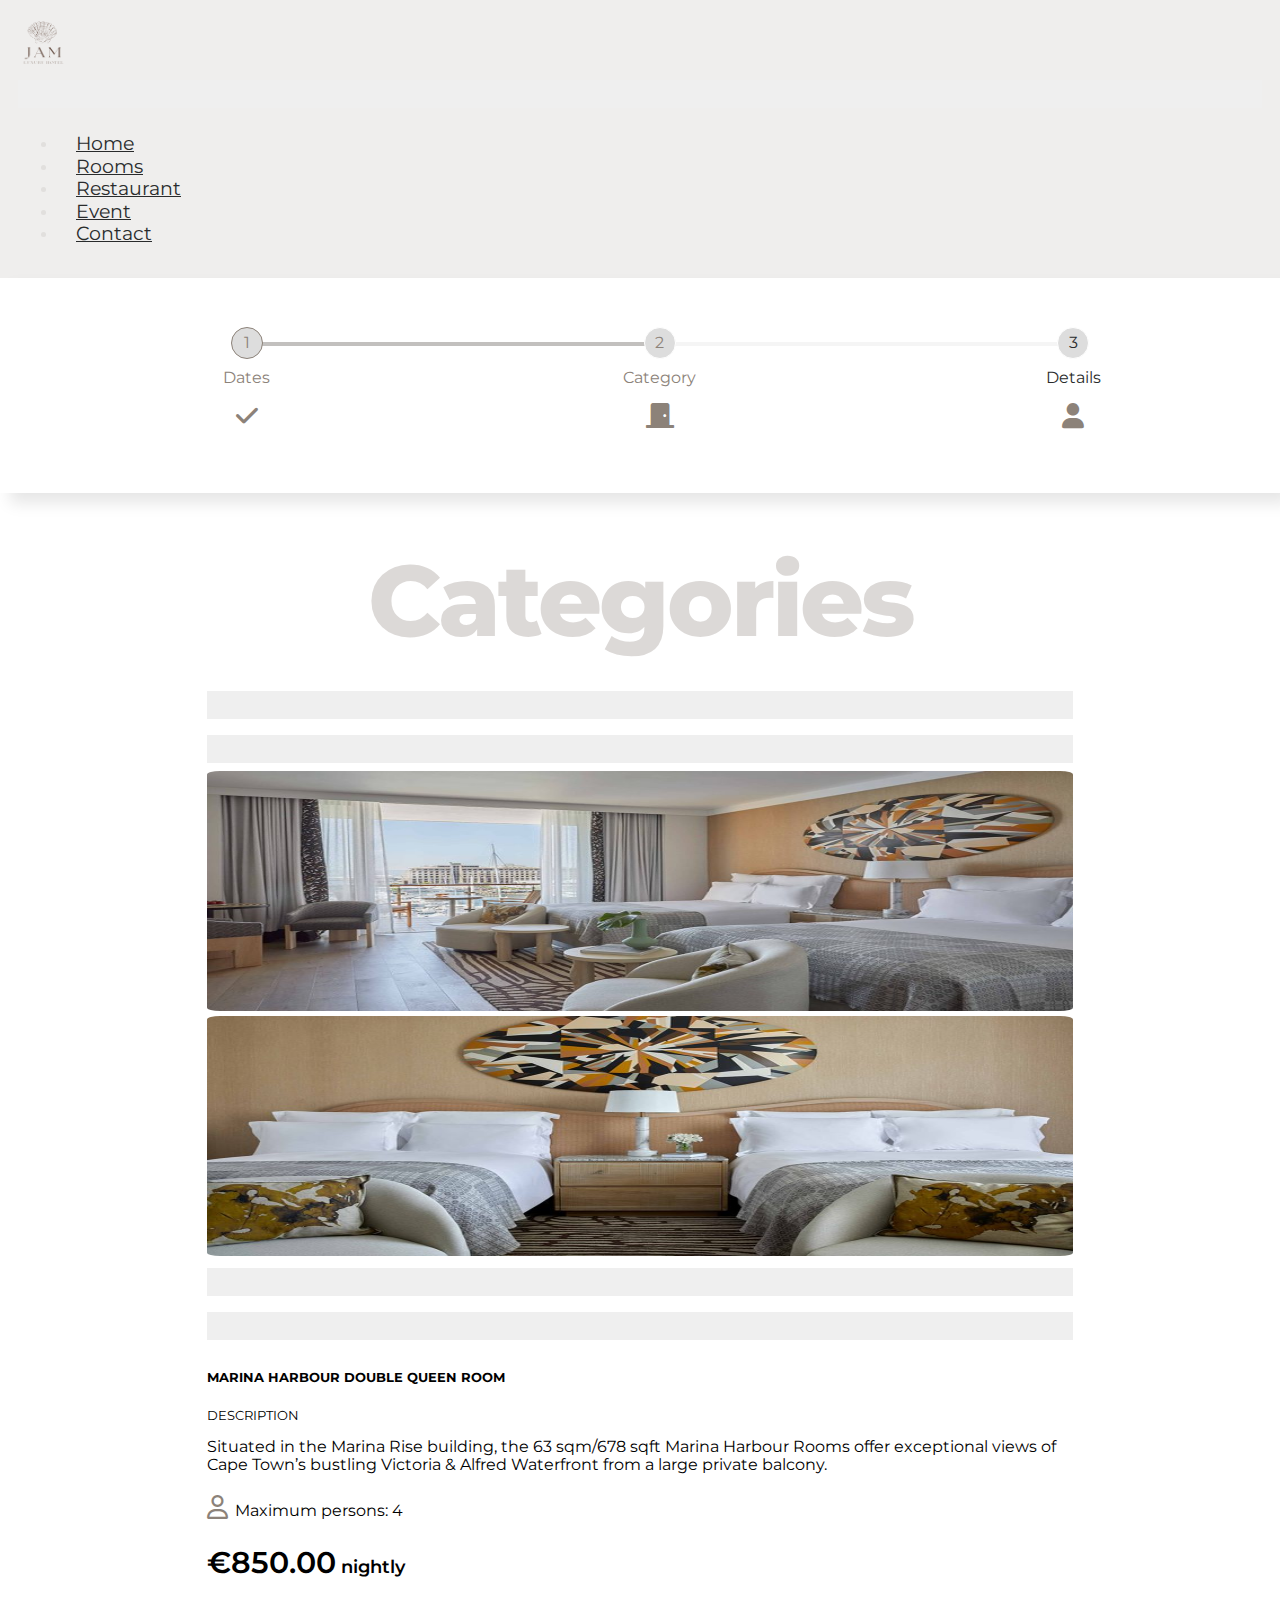
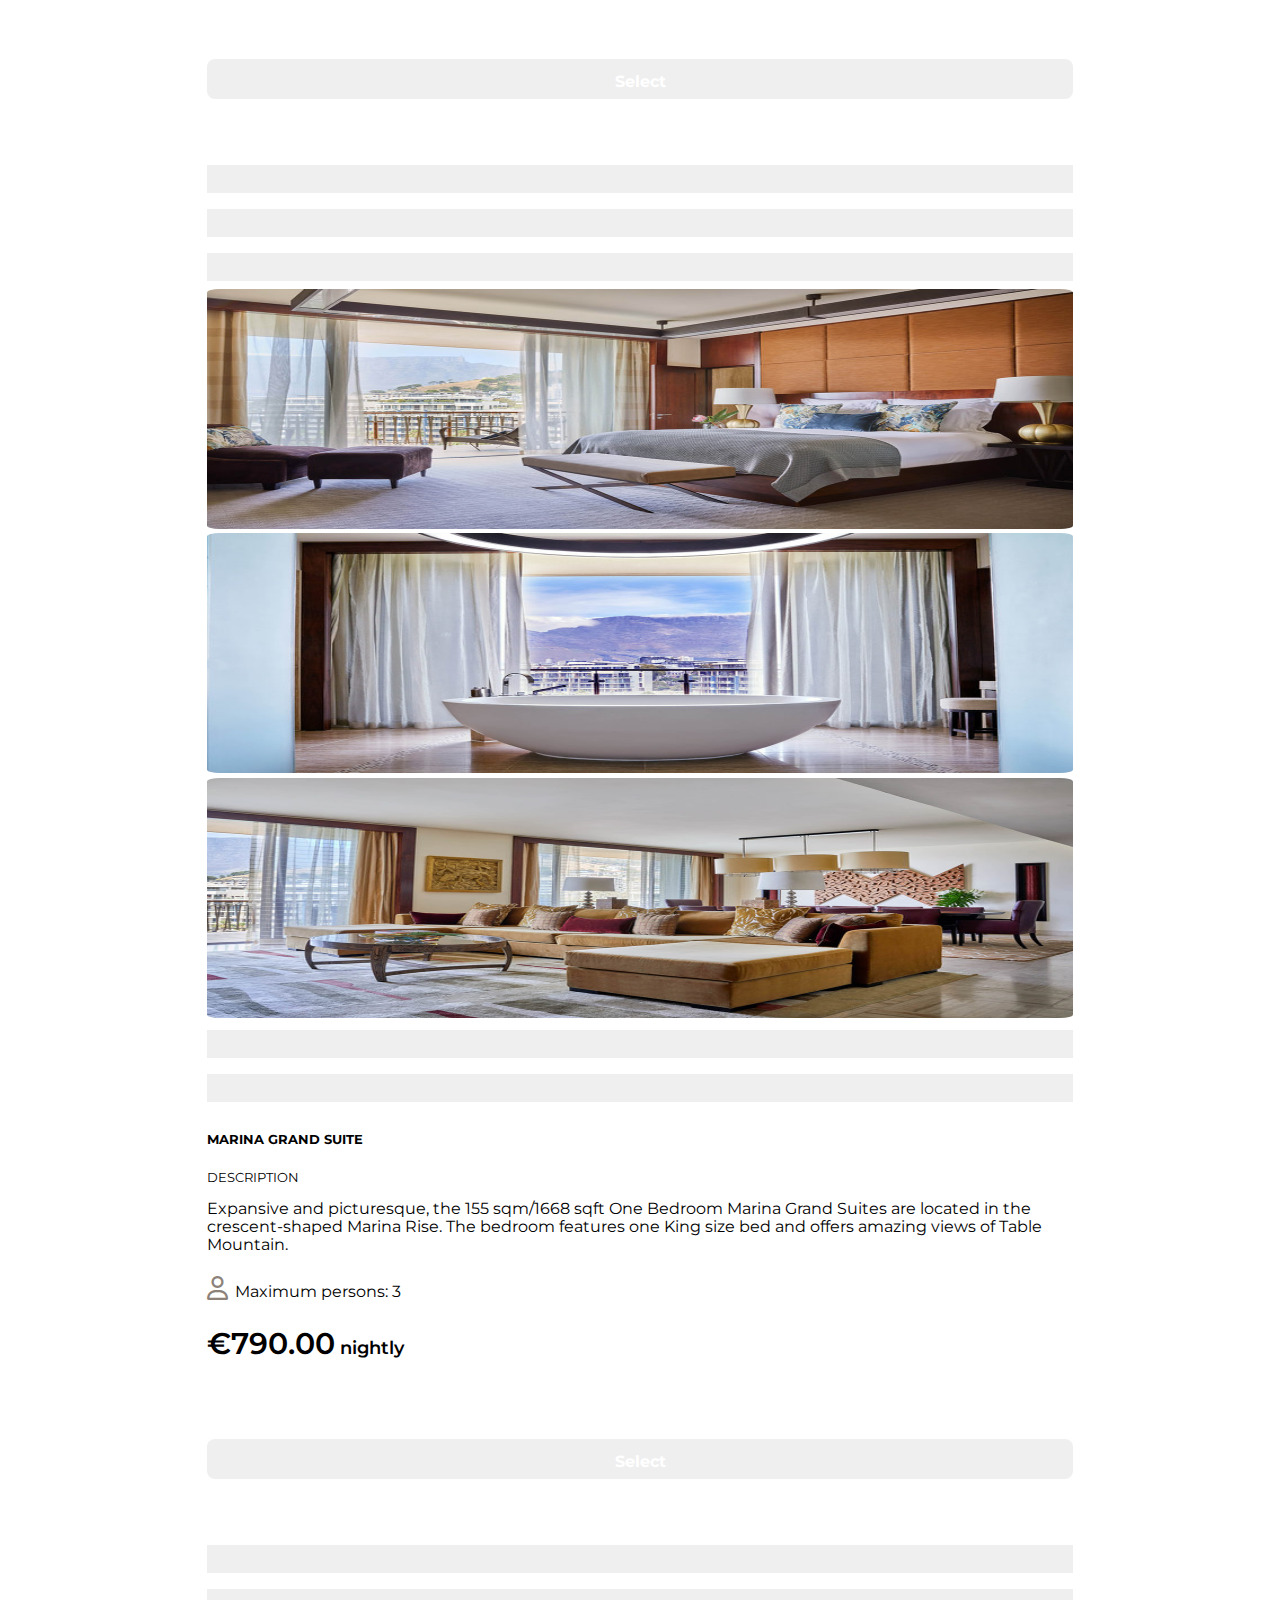
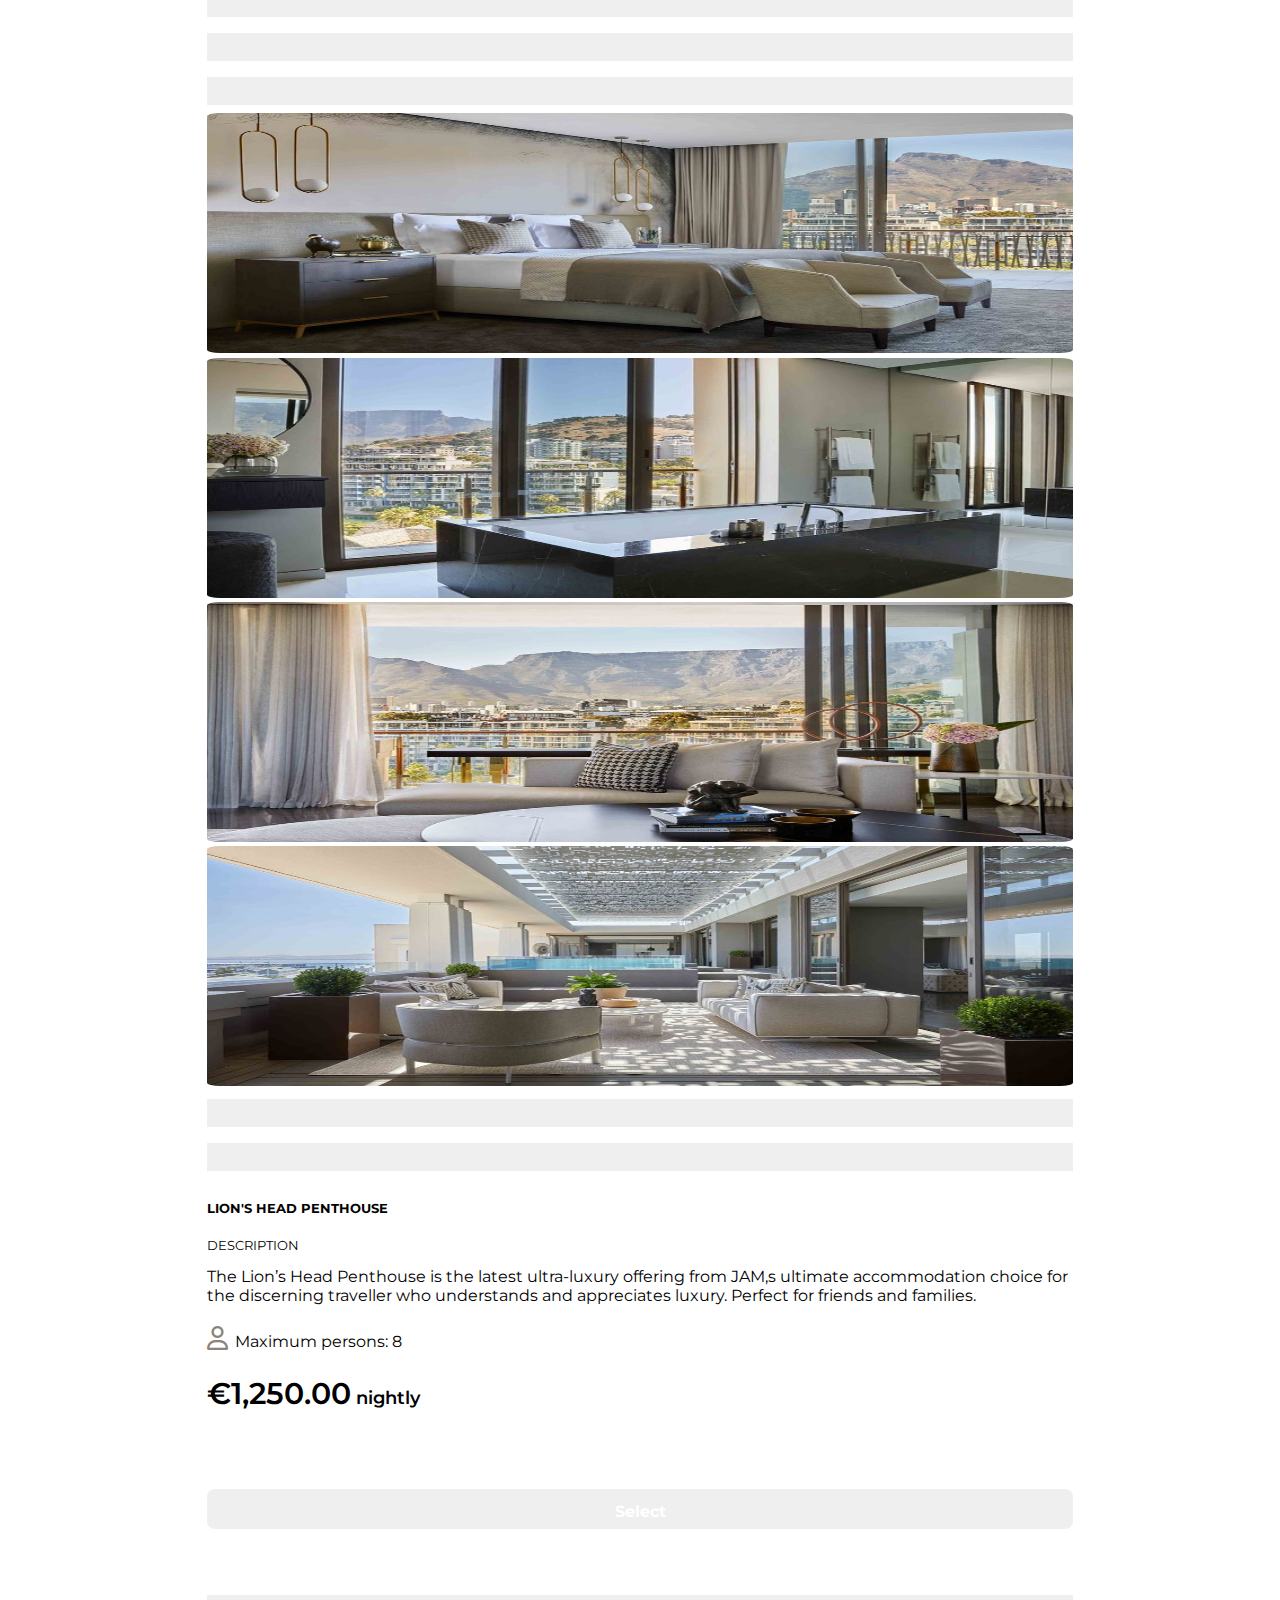
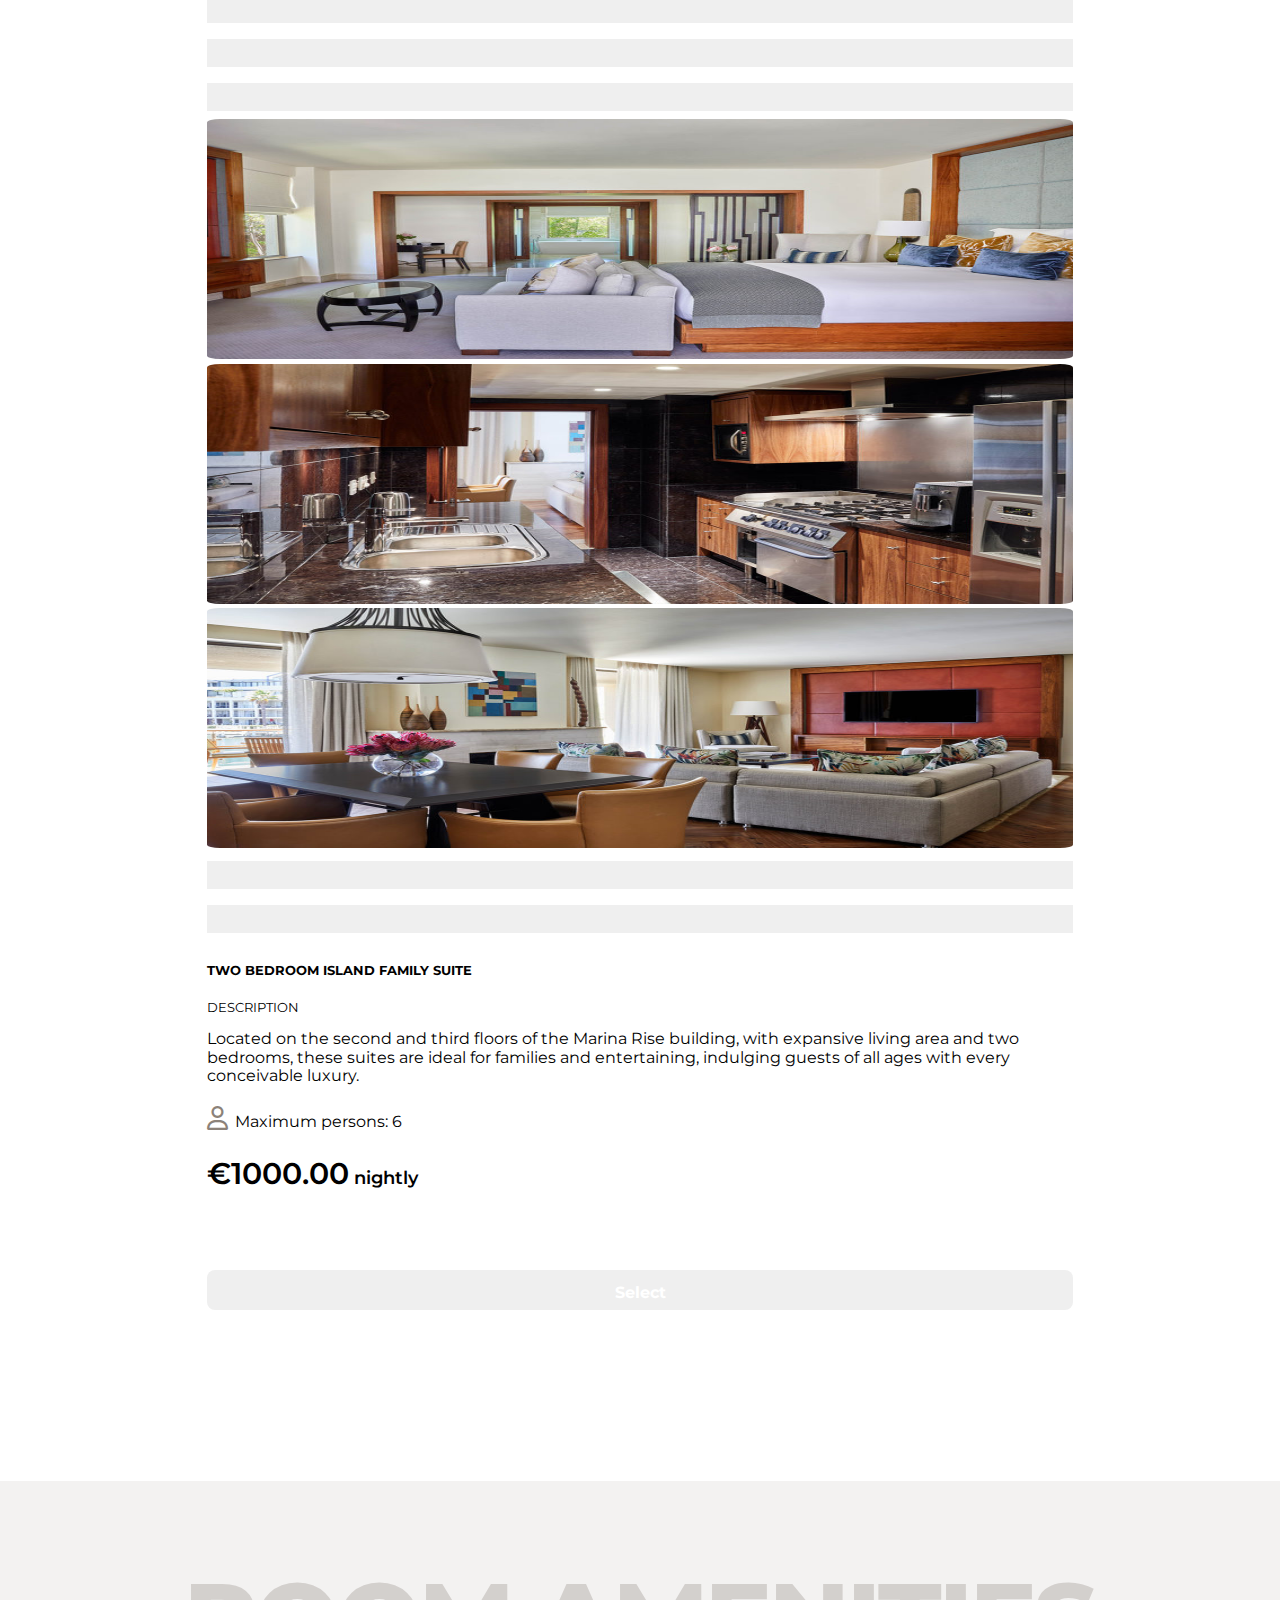
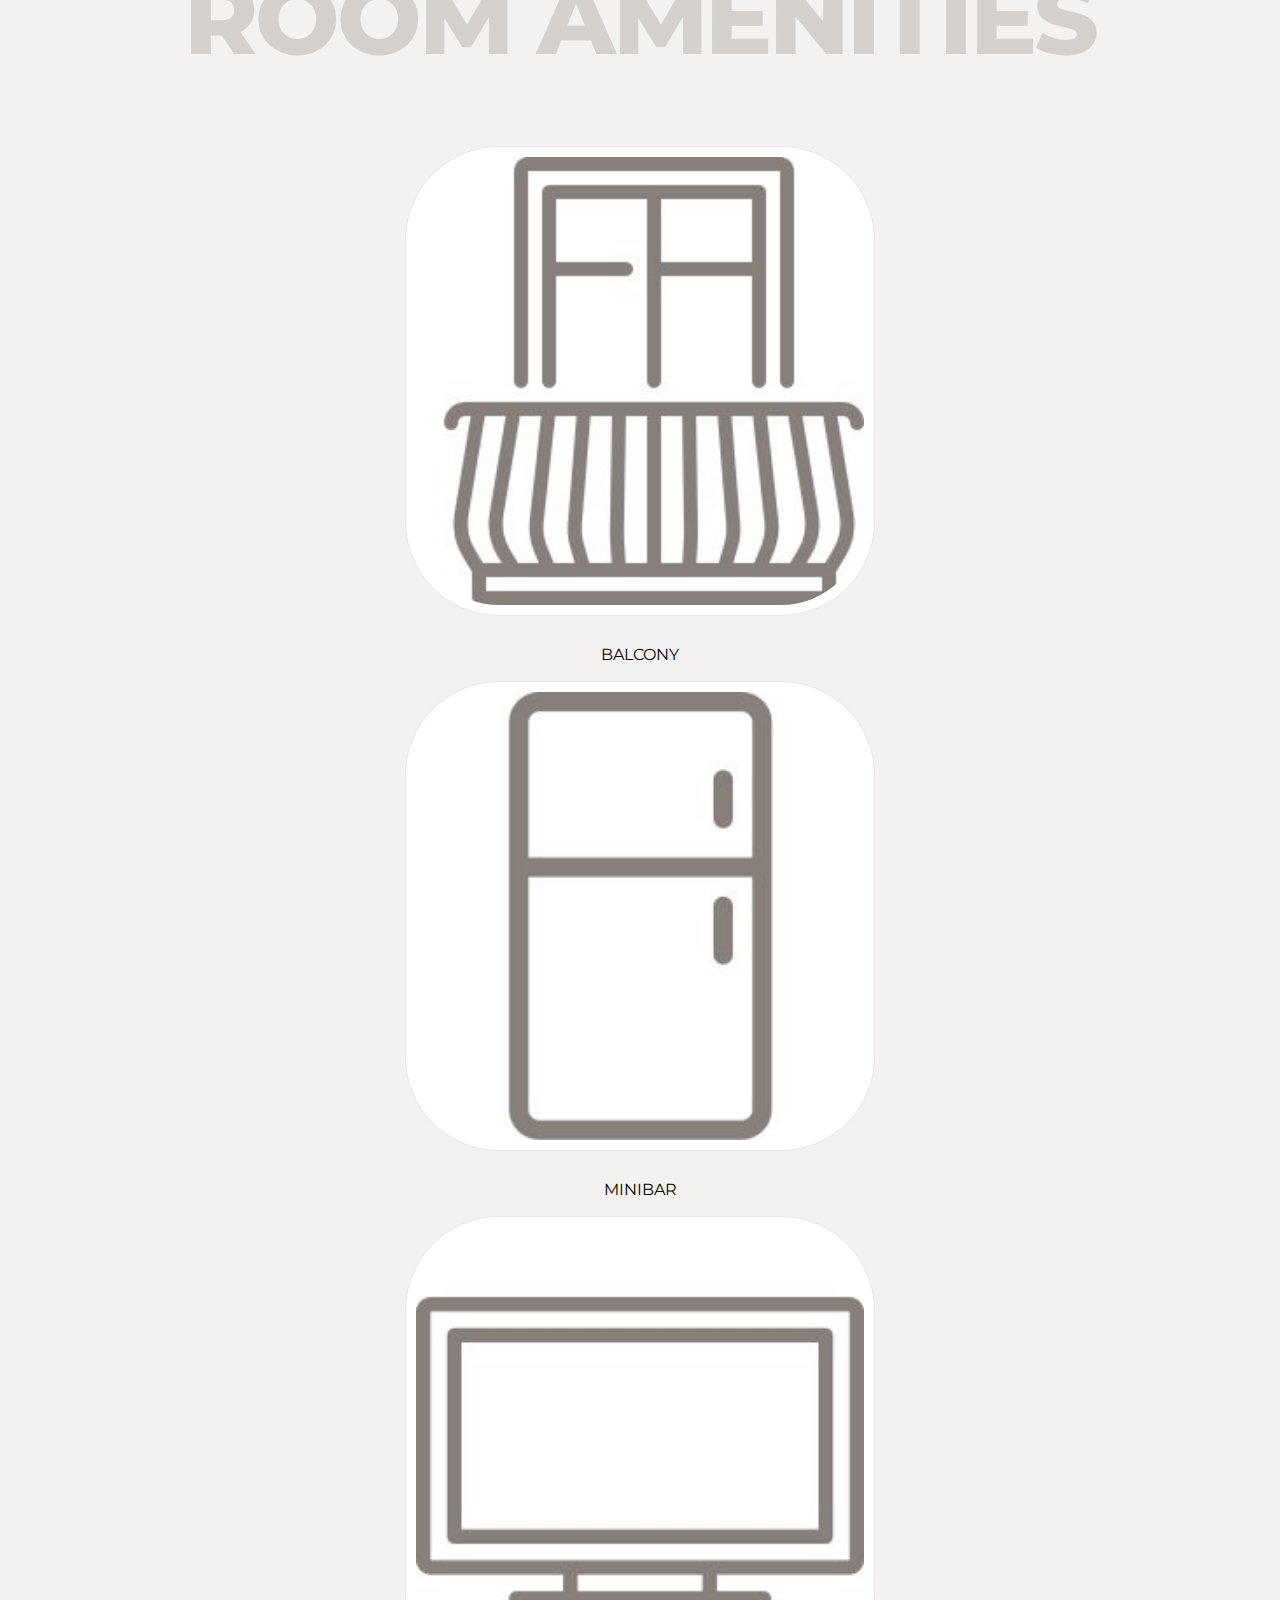
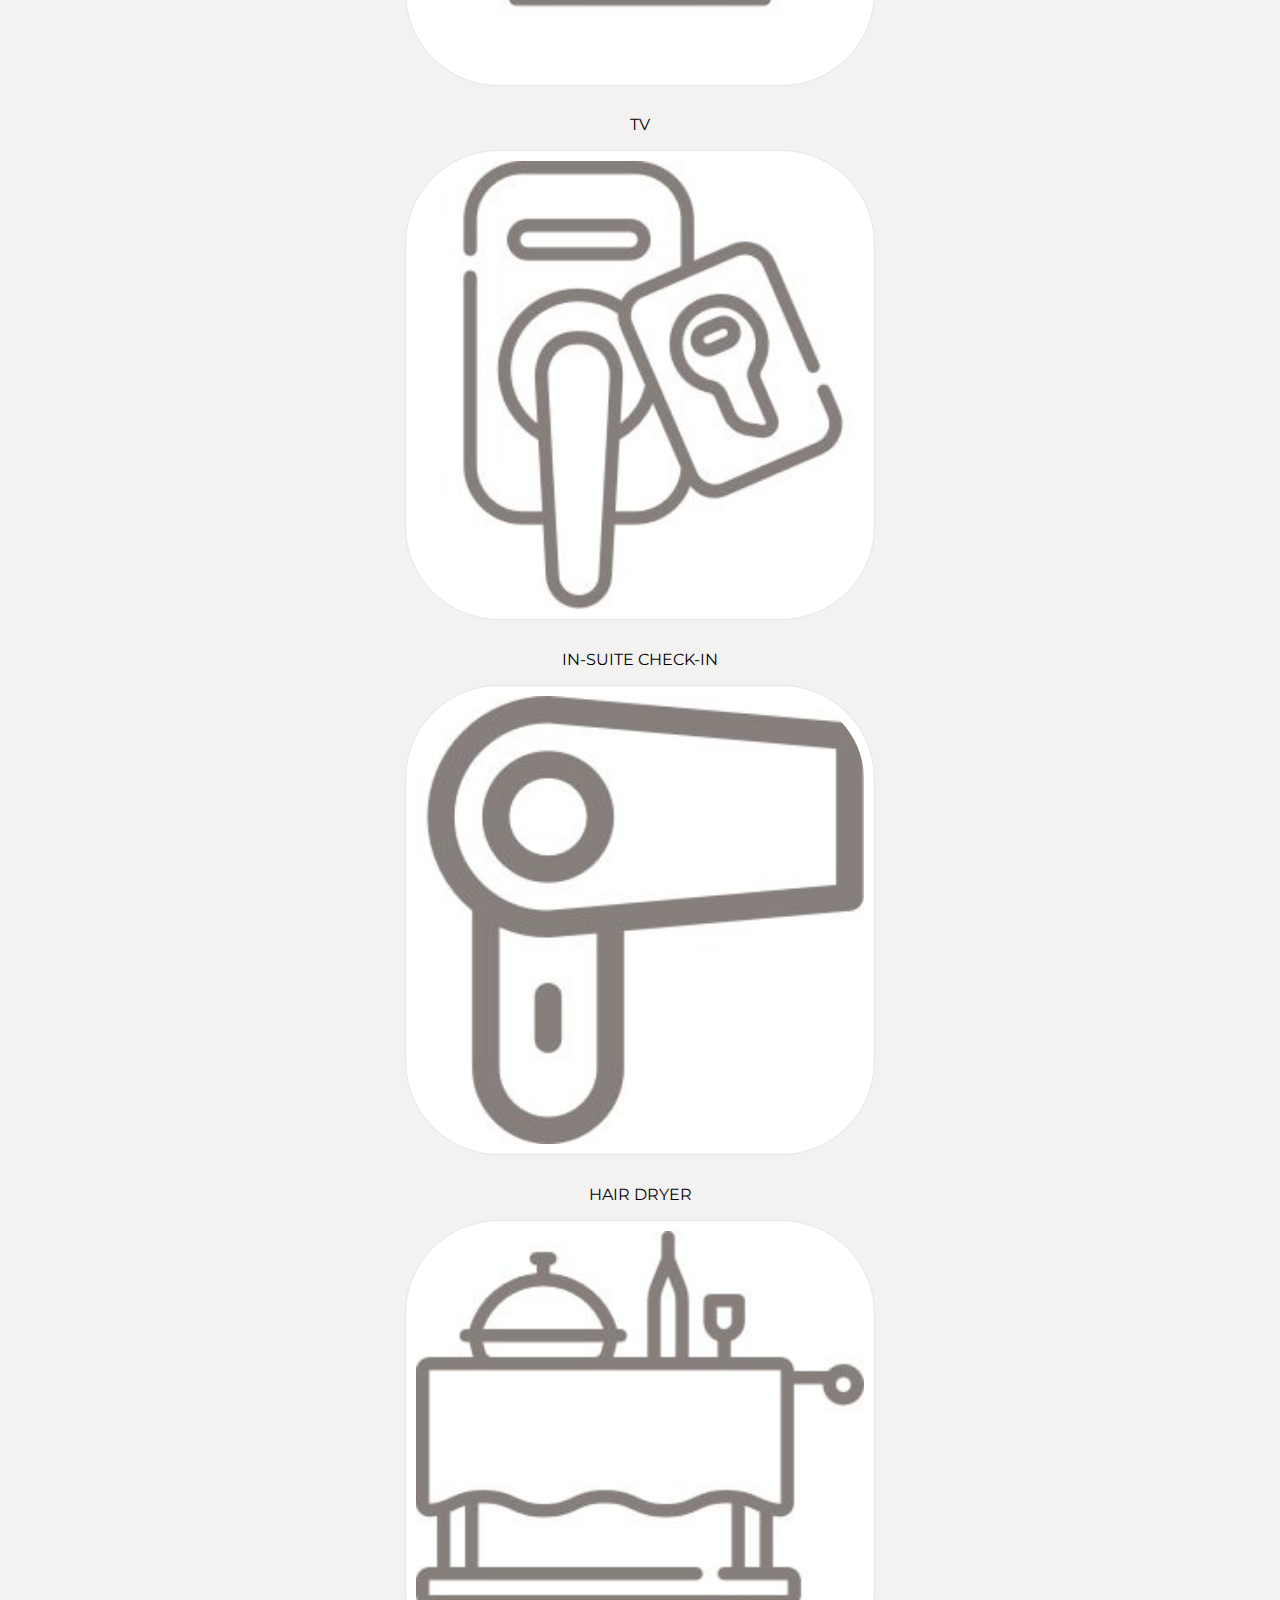
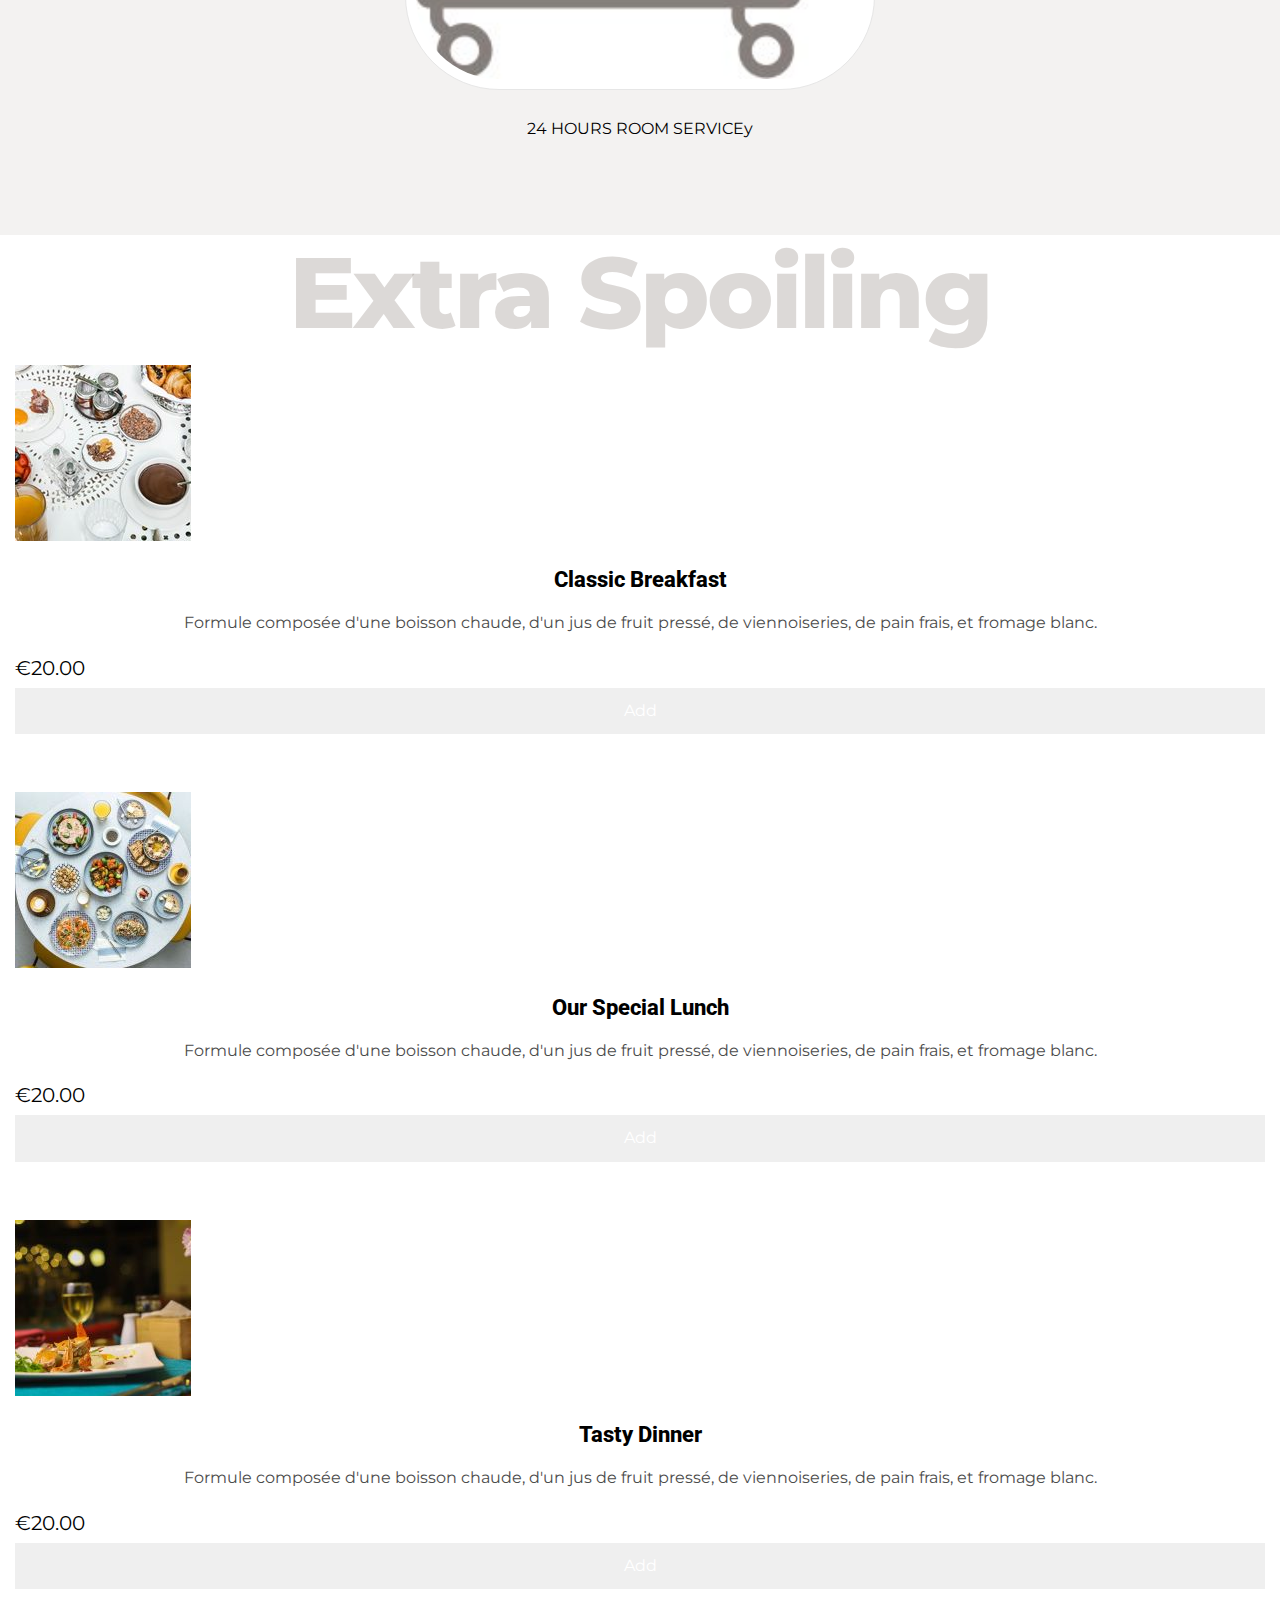
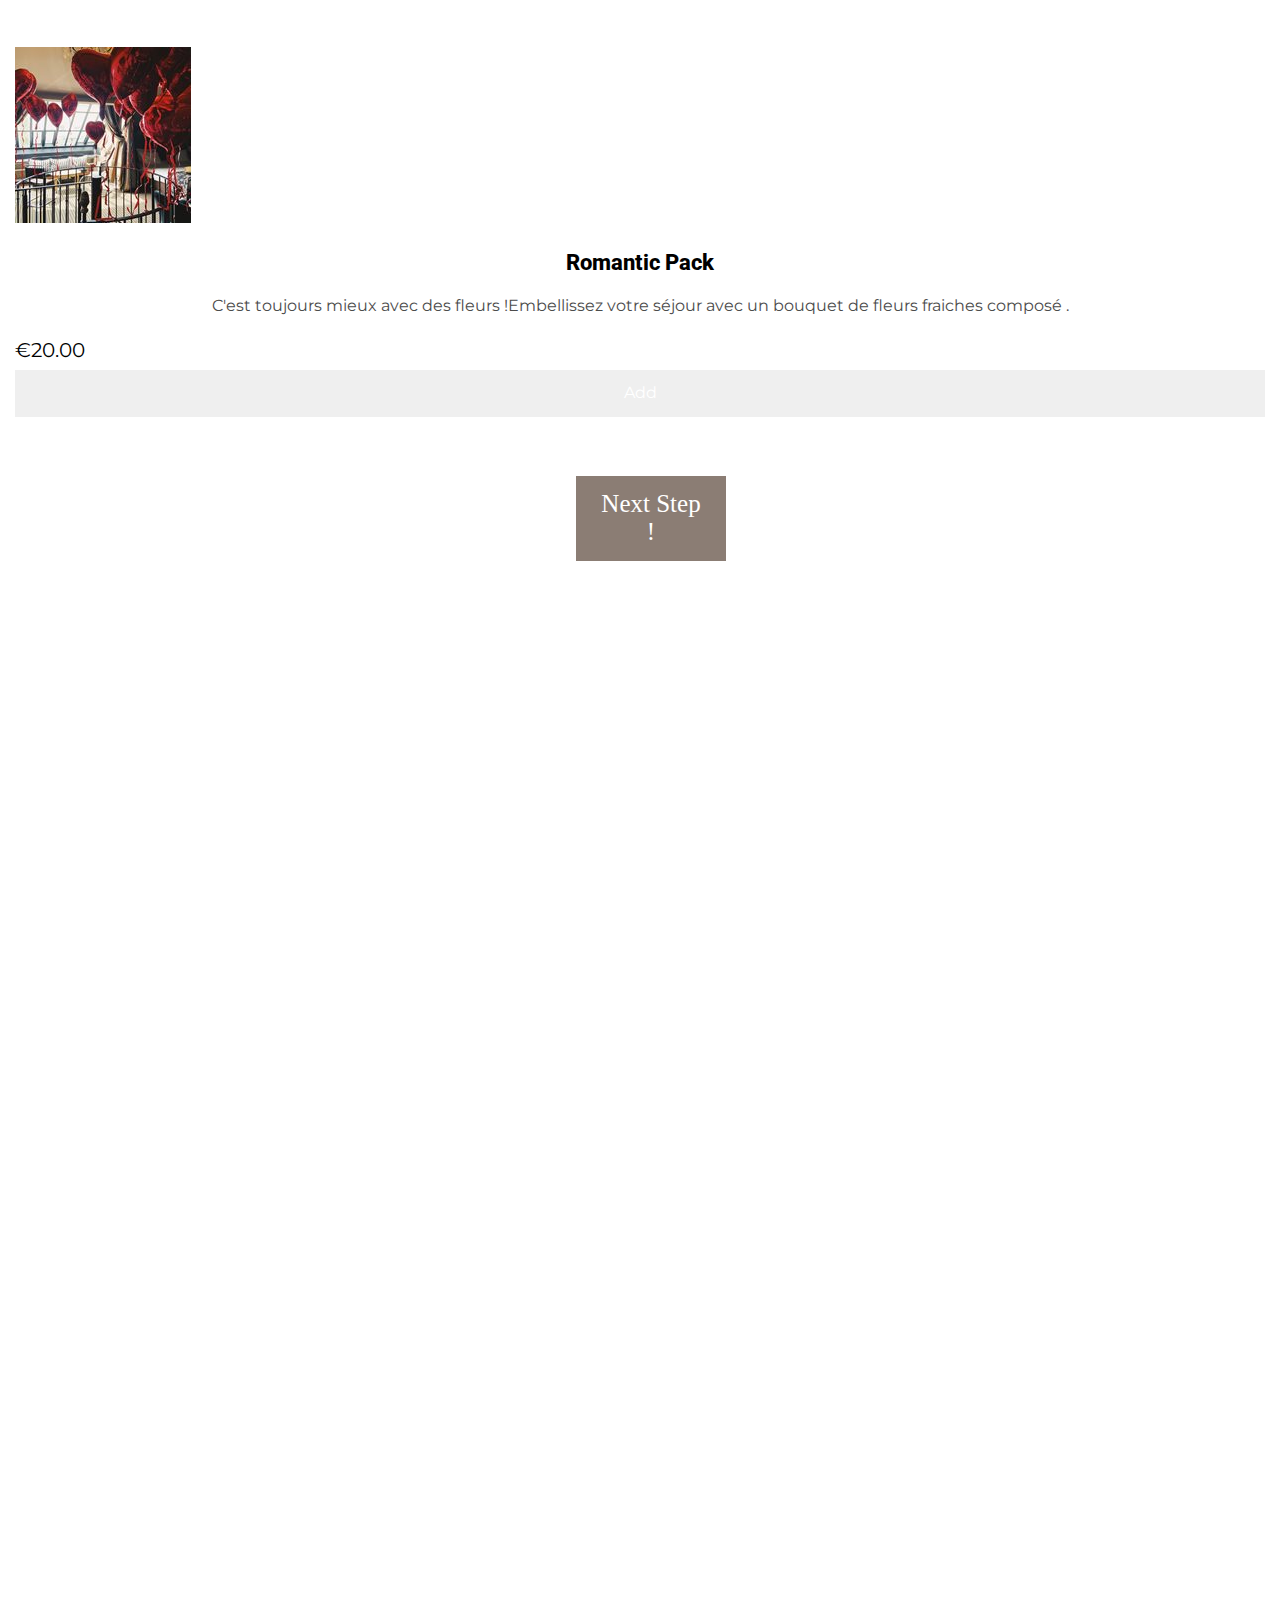
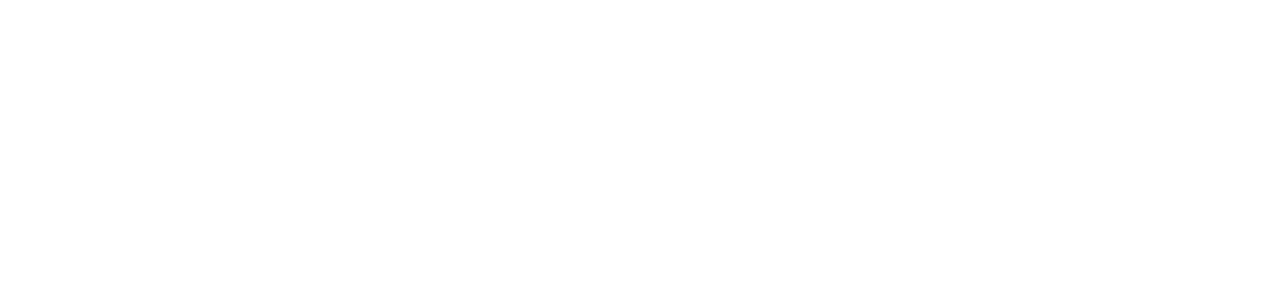
<file: category.html>
<!DOCTYPE html>
<html lang="en">
<head>
    <meta charset="UTF-8">
    <meta http-equiv="X-UA-Compatible" content="IE=edge">
    <meta name="viewport" content="width=device-width, initial-scale=1.0">
    <title>Category</title>
    <!-- NORMAILZE CSS FILE -->
    <link rel="stylesheet" href="CSS/normailze.css"/>
    <!-- FONT AWESOME LIBRARY -->
    <link rel="stylesheet" href="CSS/all.min.css"/>
    <!-- bootstrap library -->
    <link href="https://cdn.jsdelivr.net/npm/bootstrap@5.0.2/dist/css/bootstrap.min.css" rel="stylesheet" integrity="sha384-EVSTQN3/azprG1Anm3QDgpJLIm9Nao0Yz1ztcQTwFspd3yD65VohhpuuCOmLASjC" crossorigin="anonymous">
    <!-- css link -->
    <link rel="stylesheet" href="CSS/category.css">
    <link rel="stylesheet" href="CSS/anim.css"/>
    <!-- font links -->
    <link rel="preconnect" href="https://fonts.googleapis.com">
    <link rel="preconnect" href="https://fonts.gstatic.com" crossorigin>
    <link href="https://fonts.googleapis.com/css2?family=Italiana&family=Monsieur+La+Doulaise&family=Montserrat:wght@100;400;700&family=Roboto:wght@100;400;700&display=swap" rel="stylesheet">
    <script defer src="JS/animation.js"></script>
</head>
<body>
<!-- Nav Bar -->
<nav class="navbar navbar-expand-lg" style="background-color: #8c827923; color: #8c827923;">
    <a class="navbar-brand" href="#">
        <img src="imgs/NoBackgroundLogo.png" alt="" width="50" height="50"/>
    </a>
    <!-- <a class="navbar-brand" href="#"> JAM Luxury hotel </a> -->
    <button class="navbar-toggler navbar-light" type="button" data-bs-toggle="collapse" data-bs-target="#navbarTogglerDemo01" aria-controls="navbarTogglerDemo01" aria-expanded="false" aria-label="Toggle navigation">
        <span class="navbar-toggler-icon"></span>
    </button>
    <div class="collapse navbar-collapse" id="navbarTogglerDemo01">
        <ul class="navbar-nav ms-auto">
            <li class="navbar nav-item">
                <a  class="nav-link" href="index.html">Home</a>
            </li>
            <li class="navbar nav-item">
                <a  class="nav-link" href="Dates.html">Rooms</a>
            </li>
            <li class="navbar nav-item">
                <a  class="nav-link" href="Restaurant.html">Restaurant</a>
            </li>
            <li class="navbar nav-item">
                <a  class="nav-link" href="Events.html">Event</a>
            </li>
            <li class="navbar nav-item">
                <a  class="nav-link" href="Contactus.html">Contact</a>
            </li>
        </ul>
    </div>
</nav>

    <!-- Step progress Bar -->
    <div class="step">
        <ul class="progressbar">
            <li class="active">Dates</li>
            <li class="activex">Category</li>
            <li>Details</li>
        </ul>
        <ul>
            <li><i class="fa-sharp fa-solid fa-check"></i></li>
            <li><i class="fa-solid fa-door-closed"></i></li>
            <li><i class="fa-solid fa-user"></i></li>
        </ul>
    </div>
    <!--Select-->
    <div class="special-heading">
        Categories
    </div>

    <!-- cards -->
    <div class="holder">
        <div class="container mt-2">
            <div class="row">
                <div class="col-md-6 col-sm-12">
                    <div class="card card-block">
        
                            <div id="carouselIndicator1" class="carousel slide"  data-bs-interval="false">
                                <div class="carousel-indicators">
                                <button type="button" data-bs-target="#carouselIndicator1" data-bs-slide-to="0" class="active" aria-current="true" ></button>
                                <button type="button" data-bs-target="#carouselIndicator1" data-bs-slide-to="1" ></button>
                                </div>
                                <div class="carousel-inner">
                                <div class="carousel-item active">
                                    <img src="imgs/room2.jpg" class="d-block w-100" alt="...">
                                </div>
                                <div class="carousel-item">
                                    <img src="imgs/room3.jpg" class="d-block w-100" alt="...">
                                </div>
                                </div>
                                <button class="carousel-control-prev" type="button" data-bs-target="#carouselIndicator1" data-bs-slide="prev">
                                <span class="carousel-control-prev-icon" aria-hidden="true"></span> <!--the arrow -->
                                </button>
                                <button class="carousel-control-next" type="button" data-bs-target="#carouselIndicator1" data-bs-slide="next">
                                <span class="carousel-control-next-icon" aria-hidden="true"></span> <!--the arrow -->
                                </button>
                            </div>
        
        
                        <h5 class="card-title mt-3 mb-3">MARINA HARBOUR DOUBLE QUEEN ROOM</h5>
                        <p class="description">DESCRIPTION </p>
                        <p>Situated in the Marina Rise building, the 63 sqm/678 sqft Marina Harbour Rooms offer exceptional views of Cape Town’s bustling Victoria & Alfred Waterfront from a large private balcony.</p>
                        <div class="persons">
                            <i class="fa-regular fa-user"></i><p>Maximum persons: 4</p>
                        </div>
                        <h6>€850.00<span class="nightly"> nightly</spanp></h6>
                        <button id="select1" type="button" class="btn btn-outline-dark mt-4" onclick="select(this)">Select</button>
                        
                        
                    </div>
                </div>
        
        
                <div class="col-md-6 col-sm-12">
                    <div class="card card-block">
                        <div id="carouselIndicator2" class="carousel slide"  data-bs-interval="false">
                            <div class="carousel-indicators">
                            <button type="button" data-bs-target="#carouselIndicator2" data-bs-slide-to="0" class="active" aria-current="true" ></button>
                            <button type="button" data-bs-target="#carouselIndicator2" data-bs-slide-to="1" ></button>
                            <button type="button" data-bs-target="#carouselIndicator2" data-bs-slide-to="2" ></button>
                            </div>
                            <div class="carousel-inner">
                            <div class="carousel-item active">
                                <img src="imgs/suite1.jpg" class="d-block w-100" alt="...">
                            </div>
                            <div class="carousel-item">
                                <img src="imgs/suite2.jpg" class="d-block w-100" alt="...">
                            </div>
                            <div class="carousel-item">
                                <img src="imgs/suite3.jpg" class="d-block w-100" alt="...">
                            </div>
                            </div>
                            <button class="carousel-control-prev" type="button" data-bs-target="#carouselIndicator2" data-bs-slide="prev">
                            <span class="carousel-control-prev-icon" aria-hidden="true"></span> <!--the arrow -->
                            </button>
                            <button class="carousel-control-next" type="button" data-bs-target="#carouselIndicator2" data-bs-slide="next">
                            <span class="carousel-control-next-icon" aria-hidden="true"></span> <!--the arrow -->
                            </button>
                        </div>
        
        
                    <h5 class="card-title mt-3 mb-3">MARINA GRAND SUITE</h5>
                    <p class="description">DESCRIPTION </p>
                    <p>Expansive and picturesque, the 155 sqm/1668 sqft One Bedroom Marina Grand Suites are located in the crescent-shaped Marina Rise. The bedroom features one King size bed and offers amazing views of Table Mountain.</p>
                    <div class="persons">
                        <i class="fa-regular fa-user"></i><p>Maximum persons: 3</p>
                    </div>
                    <h6>€790.00<span class="nightly"> nightly</spanp></h6>
                    <button id="select2" type="button" class="btn btn-outline-dark mt-4" onclick="select(this)">Select</button>
                    </div>
                </div>
            </div>

            <div class="row"> <!-- second row of cards -->
                <div class="col-md-6 col-sm-12">
                    <div class="card card-block">
        
                            <div id="carouselIndicator3" class="carousel slide"  data-bs-interval="false">
                                <div class="carousel-indicators">
                                <button type="button" data-bs-target="#carouselIndicator3" data-bs-slide-to="0" class="active" aria-current="true" ></button>
                                <button type="button" data-bs-target="#carouselIndicator3" data-bs-slide-to="1" ></button>
                                <button type="button" data-bs-target="#carouselIndicator3" data-bs-slide-to="2" ></button>
                                <button type="button" data-bs-target="#carouselIndicator3" data-bs-slide-to="3" ></button>
                                </div>
                                <div class="carousel-inner">
                                <div class="carousel-item active">
                                    <img src="imgs/penthouse1.jpg" class="d-block w-100" alt="...">
                                </div>
                                <div class="carousel-item">
                                    <img src="imgs/penthouse2.jpg" class="d-block w-100" alt="...">
                                </div>
                                <div class="carousel-item">
                                    <img src="imgs/penthouse3.jpg" class="d-block w-100" alt="...">
                                </div>
                                <div class="carousel-item">
                                    <img src="imgs/penthouse4.jpg" class="d-block w-100" alt="...">
                                </div>
                                </div>
                                <button class="carousel-control-prev" type="button" data-bs-target="#carouselIndicator3" data-bs-slide="prev">
                                <span class="carousel-control-prev-icon" aria-hidden="true"></span> <!--the arrow -->
                                </button>
                                <button class="carousel-control-next" type="button" data-bs-target="#carouselIndicator3" data-bs-slide="next">
                                <span class="carousel-control-next-icon" aria-hidden="true"></span> <!--the arrow -->
                                </button>
                            </div>
        
        
                        <h5 class="card-title mt-3 mb-3">LION'S HEAD PENTHOUSE</h5>
                        <p class="description">DESCRIPTION </p>
                        <p>The Lion’s Head Penthouse is the latest ultra-luxury offering from JAM,s ultimate accommodation choice for the discerning traveller who understands and appreciates luxury. Perfect for friends and families. </p>
                        <div class="persons">
                            <i class="fa-regular fa-user"></i><p>Maximum persons: 8</p>
                        </div>
                        <h6>€1,250.00<span class="nightly"> nightly</spanp></h6>
                        <button id="select3" type="button" class="btn btn-outline-dark mt-4" onclick="select(this)">Select</button>
                        
                        
                    </div>
                </div>
        
        
                <div class="col-md-6 col-sm-12">
                    <div class="card card-block">
                        <div id="carouselIndicator4" class="carousel slide"  data-bs-interval="false">
                            <div class="carousel-indicators">
                            <button type="button" data-bs-target="#carouselIndicator4" data-bs-slide-to="0" class="active" aria-current="true" ></button>
                            <button type="button" data-bs-target="#carouselIndicator4" data-bs-slide-to="1" ></button>
                            <button type="button" data-bs-target="#carouselIndicator4" data-bs-slide-to="2" ></button>
                            </div>
                            <div class="carousel-inner">
                            <div class="carousel-item active">
                                <img src="imgs/grandsuite1.jpg" class="d-block w-100" alt="...">
                            </div>
                            <div class="carousel-item">
                                <img src="imgs/grandsuite2.jpg" class="d-block w-100" alt="...">
                            </div>
                            <div class="carousel-item">
                                <img src="imgs/grandsuite3.jpg" class="d-block w-100" alt="...">
                            </div>
                            </div>
                            <button class="carousel-control-prev" type="button" data-bs-target="#carouselIndicator4" data-bs-slide="prev">
                            <span class="carousel-control-prev-icon" aria-hidden="true"></span> <!--the arrow -->
                            </button>
                            <button class="carousel-control-next" type="button" data-bs-target="#carouselIndicator4" data-bs-slide="next">
                            <span class="carousel-control-next-icon" aria-hidden="true"></span> <!--the arrow -->
                            </button>
                        </div>
        
        
                    <h5 class="card-title mt-3 mb-3">TWO BEDROOM ISLAND FAMILY SUITE</h5>
                    <p class="description">DESCRIPTION </p>
                    <p>Located on the second and third floors of the Marina Rise building, with expansive living area and two bedrooms, these suites are ideal for families and entertaining, indulging guests of all ages with every conceivable luxury.</p>
                    <div class="persons">
                        <i class="fa-regular fa-user"></i><p>Maximum persons: 6</p>
                    </div>
                    <h6>€1000.00<span class="nightly"> nightly</spanp></h6>
                    <button id="select4" type="button" class="btn btn-outline-dark mt-4" onclick="select(this)">Select</button>
                    </div>
                </div>
            </div>
            <br>
        </div>  
        </div>
        
<!-- amenities -->
<div class="amenities">
    <div class="special-heading"> ROOM AMENITIES </div>
    <div class="row">
        <div class="col-md-2">
            <div>
                <div class="frame">
                    <img src="imgs/balcony.jfif" alt="balacony">
                </div>
                <p>BALCONY</p>
            </div>
        </div>
        <div class="col-md-2">
            <div>
                <img src="imgs/minibar.jfif" alt="minibar">
                <p>MINIBAR</p>
            </div>
        </div>
        <div class="col-md-2">
            <div>
                <img src="imgs/tv.jfif" alt="tv">
                <p>TV</p>
            </div>
        </div>
        <div class="col-md-2">
            <div>
                <img src="imgs/en-suite-checkin-in.jfif" alt="IN-SUITE CHECK-IN">
                <p>IN-SUITE CHECK-IN</p>
            </div>
        </div>
        <div class="col-md-2">
            <div>
                <img src="imgs/hair-dryer.jfif" alt="hair-dryer">
                <p>HAIR DRYER</p>
            </div>
        </div>
        <div class="col-md-2">
            <div>
                <img src="imgs/room-service.jfif" alt="room-service">
                <p>24 HOURS ROOM SERVICEy</p>
            </div>
        </div>
        </div>
    </div>
    <div>

    </div>
</div>

<!-- extra packages -->
<div class="extras container">
    <div class="special-heading"> Extra Spoiling </div>
    <div class="row">
        <div class="col-lg-3 col-md-6 col-sm-12 ">
            <div class="card" >
                <img class="card-img-top" src="imgs/breakfast.jfif" alt="Card image cap">
                <div class="card-body">
                    <p class="card-text">Classic Breakfast</p>
                    <p class="description">Formule composée d'une boisson chaude, d'un jus de fruit pressé, de viennoiseries, de pain frais, et fromage blanc.</p>
                    <div class="hold row">
                        <div class="price col-xs-12 col-md-6">€20.00</div>
                        <button id="add1" type="button" class="btn btn-outline-dark mt-4 col-xs-12 col-md-6" onclick="add(this)">Add</button>
                    </div>
                </div>
            </div>
        </div>
        <div class="col-lg-3 col-md-6 col-sm-12 ">
            <div class="card" >
                <img class="card-img-top" src="imgs/lunch.jpg" alt="Card image cap">
                <div class="card-body">
                    <p class="card-text">Our Special Lunch</p>
                    <p class="description">Formule composée d'une boisson chaude, d'un jus de fruit pressé, de viennoiseries, de pain frais, et fromage blanc.</p>
                    <div class="hold row">
                        <div class="price col-xs-12 col-md-6">€20.00</div>
                        <button id="add2" type="button" class="btn btn-outline-dark mt-4 col-xs-12 col-md-6" onclick="add(this)">Add</button>
                    </div>
                </div>
            </div>
        </div>
        <div class="col-lg-3 col-md-6 col-sm-12 ">
            <div class="card" >
                <img class="card-img-top" src="imgs/dinner.jpg" alt="Card image cap">
                <div class="card-body">
                    <p class="card-text"> Tasty Dinner</p>
                    <p class="description">Formule composée d'une boisson chaude, d'un jus de fruit pressé, de viennoiseries, de pain frais, et fromage blanc.</p>
                    <div class="hold row">
                        <div class="price col-xs-12 col-md-6">€20.00</div>
                        <button id="add3" type="button" class="btn btn-outline-dark mt-4 col-xs-12 col-md-6" onclick="add(this)">Add</button>
                    </div>
                </div>
            </div>
        </div>
        <div class="col-lg-3 col-md-6 col-sm-12 ">
            <div class="card" >
                <img class="card-img-top" src="imgs/RomanticPack.jfif" alt="Card image cap">
                <div class="card-body">
                    <p class="card-text">Romantic Pack</p>
                    <p class="description">C'est toujours mieux avec des fleurs !Embellissez votre séjour avec un bouquet de fleurs fraiches composé .</p>
                    <div class="hold row">
                        <div class="price col-xs-12 col-md-6">€20.00</div>
                        <button id="add4" type="button" class="btn btn-outline-dark mt-4 col-xs-12 col-md-6" onclick="add(this)">Add</button>
                    </div>
                </div>
            </div>
        </div>

            <button id="next" type="button" class="btn"  style=" width:150px; color:#ffffff ; background-color: #8b7d74; border-width: 0ch; font-size: 25px;margin-left:45%; margin-top:1rem;font-family: Quicksand;">Next Step !</button>                   
            <!-- <button id="addRoom" type="button" class="btn"  style=" width:250px; color:#ffffff ; background-color: #8b7d74; border-width: 0ch; font-size: 25px;margin-left:41%; margin-top:1rem;font-family: Quicksand;" >Add Another Room !</button>                    -->
</div>

<!-- Contact -->
<div class="contact basic">
    <div class="container basic">
        <div class="special-heading basic">Contact</div>
        <p>Your home away from home </p>
        <div class="info basic">
            <p class="label basic">Feel free to drop us a line at:</p>
            <a href="mailto:jamagency@mail.com?subject=Contact" class="link basic">Jam_agency@mail.com</a>
            <div class="social basic">
                Find Us On Social Networks
                        <a class="youtube basic" href="https://www.youtube.com/"><i class="fab fa-youtube"></i></a>
                        <a class="facebook basic" href="https://www.facebook.com/?stype=lo&jlou=Aff9r0KXmEDFE5ZOk04pKS-8wS5mk18oqCy_ny91e6ldNITnk1VqObsWxyxIey9H3N-6_hQfiwHpCUDZJw79C794Ak6p_wy7bTdKf69lXYNRyg&smuh=10442&lh=Ac8dw2bEfk8G-d6yAJc"><i class="fab fa-facebook-f"></i></a>
                        <a class="twitter basic" href="https://twitter.com/"><i class="fab fa-twitter"></i></a>
            </div>
        </div>
    </div>
</div>
<!-- Modal -->
<div id="id01" class="modal">
        
    <div class="modal-content animate">
        <div>
            <span onclick="document.getElementById('id01').style.display='none'" class="close" title="Close Modal">&times;</span>
        </div>

        <div class="contain">
            <p id="message"></p>
            <div class="contain" >
            <button type="button" id="abasiery" onclick="myFunction()" class="cancelbtn">Okay</button>
        </div>
    </div>
</div>
    <!-- JS -->
    <script src="https://cdn.jsdelivr.net/npm/bootstrap@5.0.2/dist/js/bootstrap.bundle.min.js" integrity="sha384-MrcW6ZMFYlzcLA8Nl+NtUVF0sA7MsXsP1UyJoMp4YLEuNSfAP+JcXn/tWtIaxVXM" crossorigin="anonymous"></script>

    <script>
        var booked_room = 0 ;
        var extras = 0 ;
        // var adding = 0 ;

        const NextBtn = document.getElementById('next');
        NextBtn.addEventListener('click' , change);
        async function change(e){
            e.preventDefault();

            if(booked_room == 0 )  {
                alert( "no room was selected") ;
                return 
            }

            const baseUrl = 'http://localhost:8282/category' ;
            // console.log(check_in.value);
            // console.log(check_out.value);
            await fetch(baseUrl,
            {   method: 'POST',
                headers: {
                    'Accept': 'application/json',
                    'Content-Type': 'application/json'
                    },
                body: JSON.stringify({     
                    parcel_book : booked_room,
                    parcel_extra : extras })
            }).then((response) => response.json())
            .then((data) => {
                console.log(data)
            })

            window.location = "details.html";
        }

        function select(elem){
            if(document.getElementById(elem.id).style.backgroundColor!="rgb(87, 75, 67)"){
                document.getElementById(elem.id).style.backgroundColor="rgb(87, 75, 67)";
                document.getElementById(elem.id).style.color="white";
                document.getElementById(elem.id).innerHTML="Selected <i class=\"fa-sharp fa-solid fa-check\"></i>";
                if(elem.id == "select1"){
                    booked_room = 1 ;
                    document.getElementById("select2").style.backgroundColor="";
                    document.getElementById("select2").style.color="";
                    document.getElementById("select2").innerHTML="Select";

                    document.getElementById("select3").style.backgroundColor="";
                    document.getElementById("select3").style.color="";
                    document.getElementById("select3").innerHTML="Select";

                    document.getElementById("select4").style.backgroundColor="";
                    document.getElementById("select4").style.color="";
                    document.getElementById("select4").innerHTML="Select";
                }

                else if(elem.id == "select2"){
                    booked_room = 2 ;
                    document.getElementById("select1").style.backgroundColor="";
                    document.getElementById("select1").style.color="";
                    document.getElementById("select1").innerHTML="Select";

                    document.getElementById("select3").style.backgroundColor="";
                    document.getElementById("select3").style.color="";
                    document.getElementById("select3").innerHTML="Select";

                    document.getElementById("select4").style.backgroundColor="";
                    document.getElementById("select4").style.color="";
                    document.getElementById("select4").innerHTML="Select";
                }

                else if(elem.id == "select3"){
                    booked_room = 3 ;
                    document.getElementById("select2").style.backgroundColor="";
                    document.getElementById("select2").style.color="";
                    document.getElementById("select2").innerHTML="Select";

                    document.getElementById("select1").style.backgroundColor="";
                    document.getElementById("select1").style.color="";
                    document.getElementById("select1").innerHTML="Select";

                    document.getElementById("select4").style.backgroundColor="";
                    document.getElementById("select4").style.color="";
                    document.getElementById("select4").innerHTML="Select";
                }

                else if(elem.id == "select4"){
                    booked_room = 4 ;
                    document.getElementById("select2").style.backgroundColor="";
                    document.getElementById("select2").style.color="";
                    document.getElementById("select2").innerHTML="Select";

                    document.getElementById("select3").style.backgroundColor="";
                    document.getElementById("select3").style.color="";
                    document.getElementById("select3").innerHTML="Select";

                    document.getElementById("select1").style.backgroundColor="";
                    document.getElementById("select1").style.color="";
                    document.getElementById("select1").innerHTML="Select";
                }

            }
            else{
                document.getElementById(elem.id).style.backgroundColor="";
                document.getElementById(elem.id).style.color="";
                document.getElementById(elem.id).innerHTML="Select";
            }
        }

        function add(elem){
            if(document.getElementById(elem.id).style.backgroundColor!="rgb(87, 75, 67)"){
                document.getElementById(elem.id).style.backgroundColor="rgb(87, 75, 67)";
                document.getElementById(elem.id).style.color="white";
                document.getElementById(elem.id).innerHTML="Added <i class=\"fa-sharp fa-solid fa-check\"></i>";
                extras= extras + 1 ;
            }
            else{
                document.getElementById(elem.id).style.backgroundColor="";
                document.getElementById(elem.id).style.color="";
                document.getElementById(elem.id).innerHTML="Add";
                extras= extras - 1 ;
            }
        }

        

    </script>
</body>
</html>
</file>
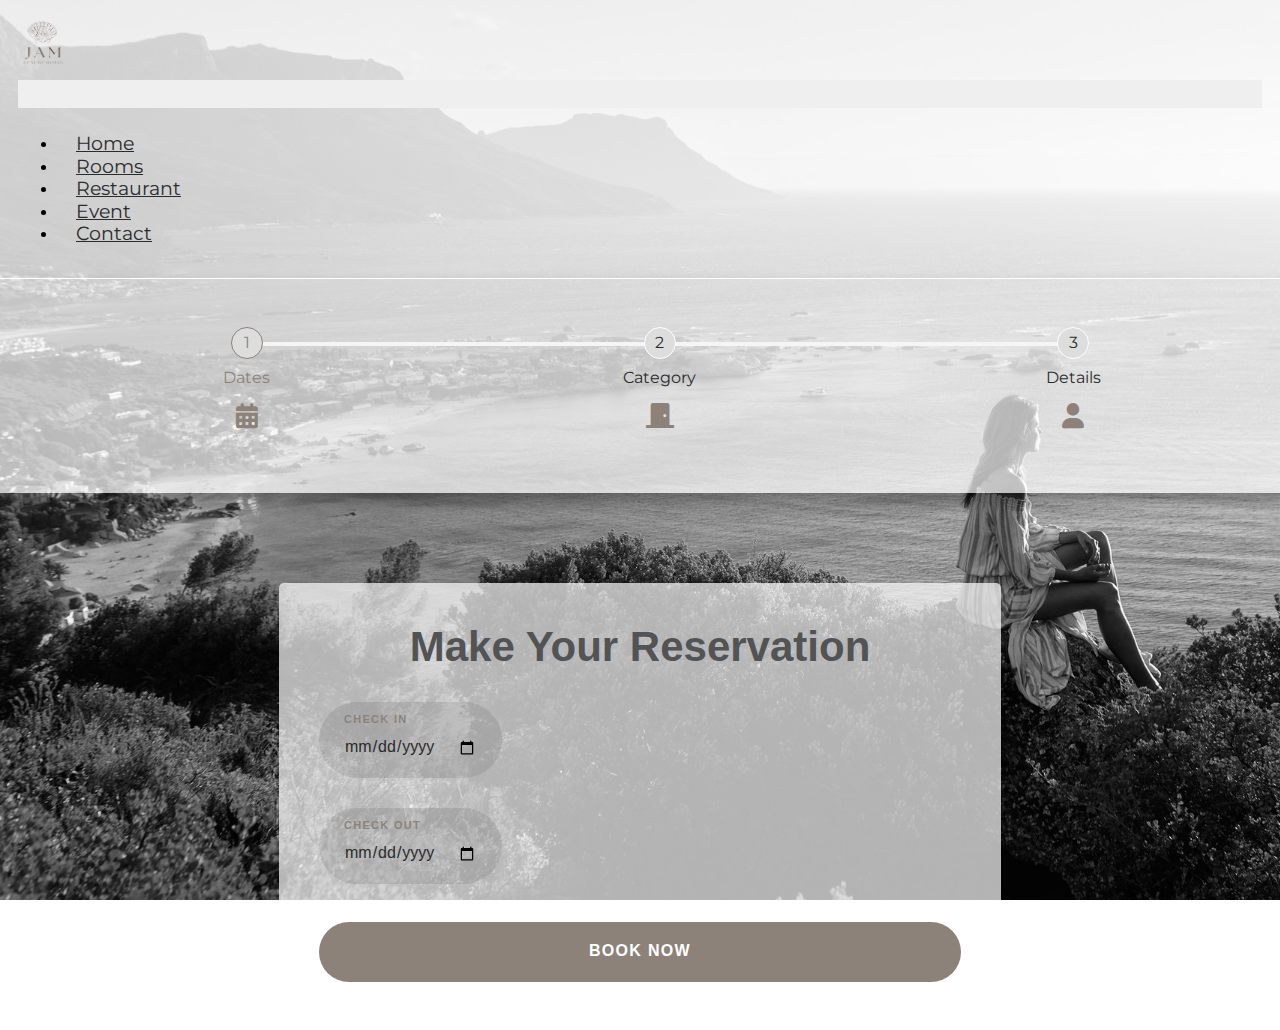
<file: Dates.html>
<!DOCTYPE html>
<html lang="en">
<head>
    <meta charset="UTF-8">
    <meta http-equiv="X-UA-Compatible" content="IE=edge">
    <meta name="viewport" content="width=device-width, initial-scale=1.0">
    <title>Dates</title> 
    <!-- NORMAILZE CSS FILE -->
    <link rel="stylesheet" href="CSS/normailze.css"/>
    <!-- FONT AWESOME LIBRARY -->
    <link rel="stylesheet" href="CSS/all.min.css"/>
    <!-- bootstrap library -->
    <link href="https://cdn.jsdelivr.net/npm/bootstrap@5.0.2/dist/css/bootstrap.min.css" rel="stylesheet" integrity="sha384-EVSTQN3/azprG1Anm3QDgpJLIm9Nao0Yz1ztcQTwFspd3yD65VohhpuuCOmLASjC" crossorigin="anonymous">
    <!-- css link -->
    <link rel="stylesheet" href="CSS/Dates.css">
    <!-- font links -->
    <link rel="preconnect" href="https://fonts.googleapis.com">
    <link rel="preconnect" href="https://fonts.gstatic.com" crossorigin>
    <link href="https://fonts.googleapis.com/css2?family=Italiana&family=Monsieur+La+Doulaise&family=Montserrat:wght@100;400;700&family=Roboto:wght@100;400;700&display=swap" rel="stylesheet">

</head>
<body>
    <!-- Nav Bar -->
    <nav class="navbar navbar-expand-lg" >
        <a class="navbar-brand" href="#">
            <img src="imgs/NoBackgroundLogo.png" alt="" width="50" height="50"/>
        </a>
        <!-- <a class="navbar-brand" href="#"> JAM Luxury hotel </a> -->
        <button class="navbar-toggler navbar-light" type="button" data-bs-toggle="collapse" data-bs-target="#navbarTogglerDemo01" aria-controls="navbarTogglerDemo01" aria-expanded="false" aria-label="Toggle navigation">
            <span class="navbar-toggler-icon"></span>
        </button>
        <div class="collapse navbar-collapse" id="navbarTogglerDemo01">
            <ul class="navbar-nav ms-auto">
                <li class="navbar nav-item">
                    <a  class="nav-link" href="index.html">Home</a>
                </li>
                <li class="navbar nav-item">
                    <a  class="nav-link" href="Dates.html">Rooms</a>
                </li>
                <li class="navbar nav-item">
                    <a  class="nav-link" href="Restaurant.html">Restaurant</a>
                </li>
                <li class="navbar nav-item">
                    <a  class="nav-link" href="Events.html">Event</a>
                </li>
                <li class="navbar nav-item">
                    <a  class="nav-link" href="Contactus.html">Contact</a>
                </li>
            </ul>
        </div>
    </nav>

    <!-- Step progress Bar -->
    <div class="step">
        <ul class="progressbar">
            <li class="active">Dates</li>
            <li>Category</li>
            <li>Details</li>
        </ul>
        <ul>
            <li><i class="fa-solid fa-calendar-days"></i></li>
            <li><i class="fa-solid fa-door-closed"></i></li>
            <li><i class="fa-solid fa-user"></i></li>
        </ul>
    </div>

    <!-- Date section -->
    <div class="date">
        <div id="booking" class="section">
            <div class="section-center">
                <div class="container">
                    <div class="booking-form">
                        <div class="form-header">
                            <h1>Make your reservation</h1>
                        </div>
                        <form>
                            <div class="row">
                                <div class="col-md-6">
                                    <div class="form-group">
                                        <input id="check_in" class="form-control" type="date" required>
                                        <span class="form-label">Check In</span>
                                    </div>
                                </div>
                                <div class="col-md-6">
                                    <div class="form-group">
                                        <input id="check_out" class="form-control" type="date" required>
                                        <span class="form-label">Check out</span>
                                    </div>
                                </div>
                            </div>
                            <div >
                                <button id="Book" type="button" class="submit-btn" >Book Now</button>
                            </div>
                        </form>
                    </div>
                </div>
            </div>
        </div> 
        
    </div>

    <!-- Modal -->
    <div id="id01" class="modal">
        
        <div class="modal-content animate">
            <div>
                <span onclick="document.getElementById('id01').style.display='none'" class="close" title="Close Modal">&times;</span>
            </div>

            <div class="contain">
                <p id="message"></p>
                <div class="contain" >
                <button type="button" onclick="document.getElementById('id01').style.display='none'" class="cancelbtn">Cancel</button>
            </div>
        </div>
    </div>

    <!-- JS -->
    <script>
        const BookBtn = document.getElementById('Book');
        BookBtn.addEventListener('click' , change);
        async function change(e){
            
            e.preventDefault();
            // Get the modal
            var modal = document.getElementById('id01');
            var c1 = document.getElementById("check_in").value
            var c2 = document.getElementById("check_out").value
            var date = new Date();
            // var current_date = date.getFullYear()+"-"+(date.getMonth()+1)+"-"+ date.getDate();
            var current_date = "2023-01-10"
            if(c1.length == 0){
                document.getElementById('message').innerHTML="Please enter the check in date"
                document.getElementById('id01').style.display='block'
            }
            else if(current_date>c1){
                document.getElementById('message').innerHTML="Check in date invalid.<br>Cannot submit a date before today"
                document.getElementById('id01').style.display='block'
                document.getElementById("check_in").value=''
            }
            else if(c2.length == 0){
                document.getElementById('message').innerHTML="Please enter the check out date"
                document.getElementById('id01').style.display='block'
            }
            else if(c2<c1){
                document.getElementById('message').innerHTML="Check out date invalid.<br>Cannot submit a check out date before the check in date"
                document.getElementById('id01').style.display='block'
                document.getElementById("check_out").value=''
            }
            else if(c1.length !=0 && c2.length !=0 ){
                
                const check_in= document.getElementById('check_in');
                const check_out = document.getElementById('check_out');
                const baseUrl = 'http://localhost:8282' ;
                await fetch(baseUrl,
                {   method: 'POST',
                    headers: {
                        'Accept': 'application/json',
                        'Content-Type': 'application/json'
                        },
                    body: JSON.stringify({     
                        parcel_in : check_in.value,
                        parcel_out : check_out.value })
                }).then((response) => response.json())
                .then((data) => {
                    console.log(data)
                })
                

                window.location="category.html"
            }
                // When clicking anywhere outside of the modal, close it
                window.onclick = function(event) {
                if (event.target == modal) {
                        modal.style.display = "none";
                    }
        }
    }

    </script>
    <script src="https://cdn.jsdelivr.net/npm/bootstrap@5.0.2/dist/js/bootstrap.bundle.min.js" integrity="sha384-MrcW6ZMFYlzcLA8Nl+NtUVF0sA7MsXsP1UyJoMp4YLEuNSfAP+JcXn/tWtIaxVXM" crossorigin="anonymous"></script>
</body>
</html>
</file>
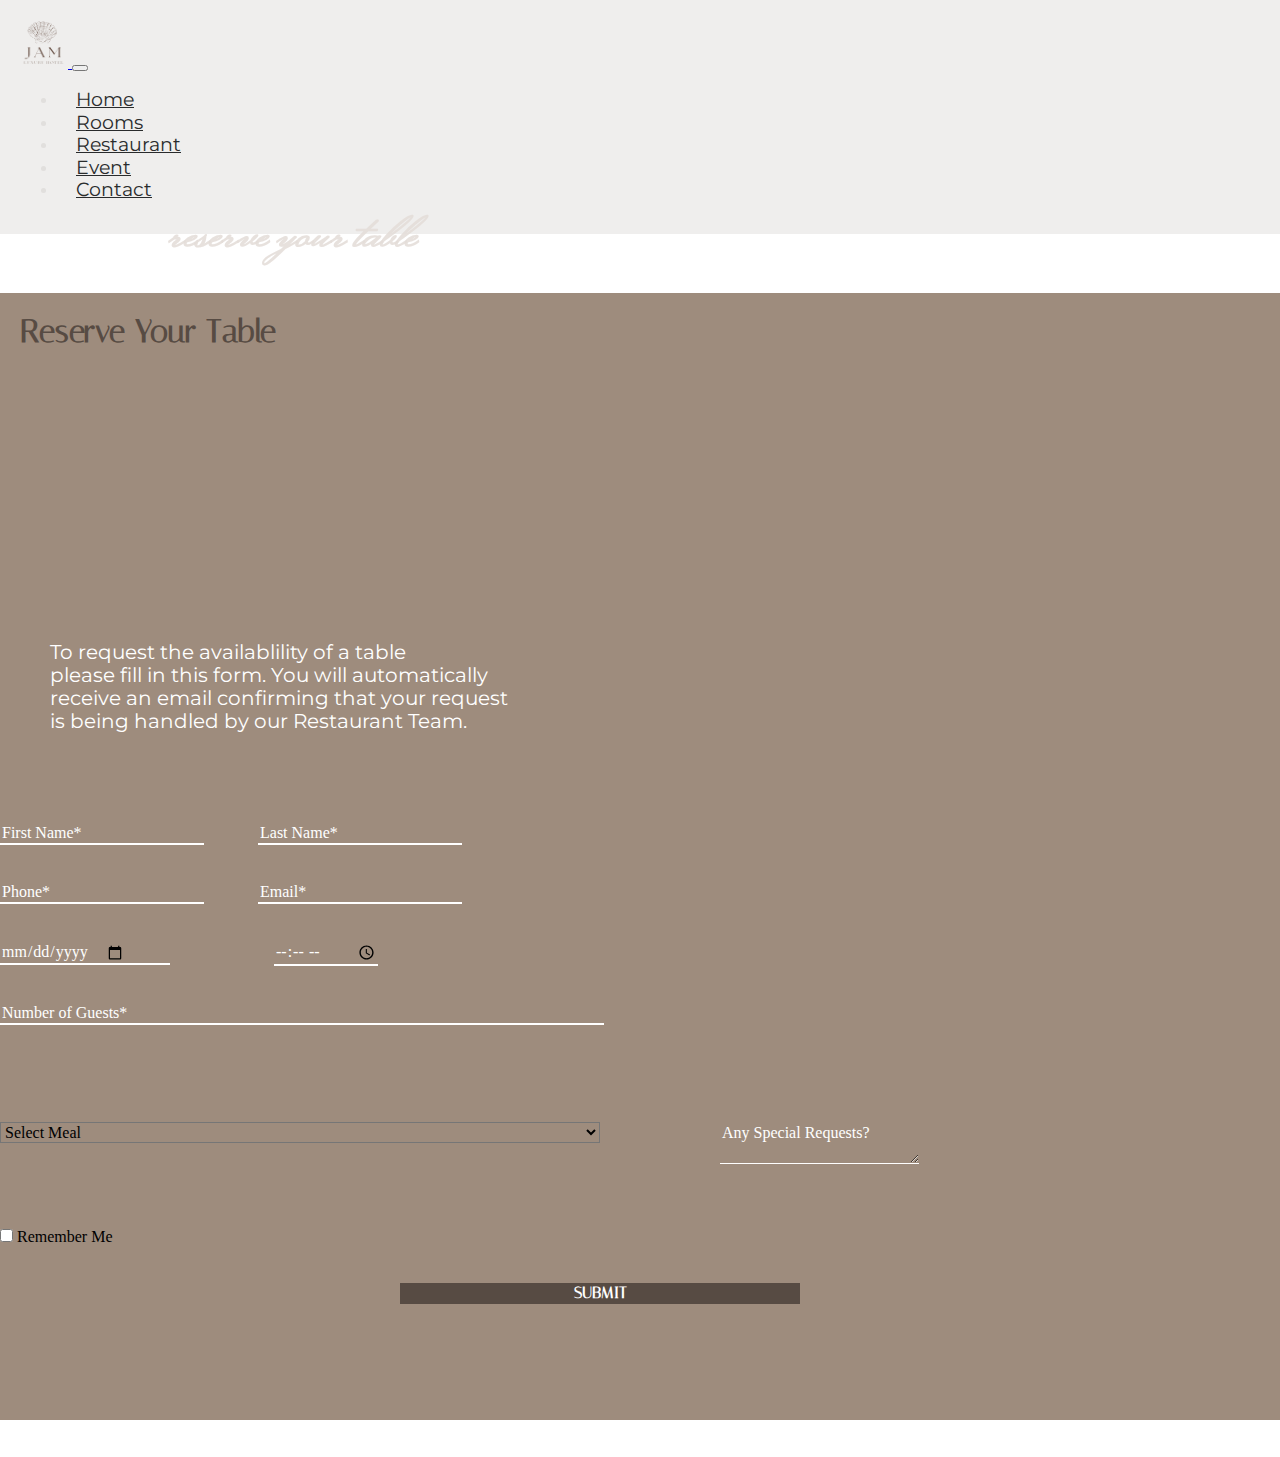
<file: resrve.html>
<!doctype html>
<html lang="en">
<head>
    <meta charset="utf-8">
    <meta name="viewport" content="width=device-width, initial-scale=1">

    <link href="https://cdn.jsdelivr.net/npm/bootstrap@5.2.2/dist/css/bootstrap.min.css" rel="stylesheet" integrity="sha384-Zenh87qX5JnK2Jl0vWa8Ck2rdkQ2Bzep5IDxbcnCeuOxjzrPF/et3URy9Bv1WTRi" crossorigin="anonymous">
    <!-- NORMAILZE CSS FILE -->
    <link rel="stylesheet" href="CSS/normailze.css"/>
    <!-- font links -->
    <link rel="preconnect" href="https://fonts.googleapis.com">
    <link rel="preconnect" href="https://fonts.gstatic.com" crossorigin>
    <link href="https://fonts.googleapis.com/css2?family=Italiana&family=Monsieur+La+Doulaise&family=Montserrat:wght@100;400;700&family=Roboto:wght@100;400;700&display=swap" rel="stylesheet">
    <link rel="stylesheet" href="CSS/Hotelcss.css">  
    <!-- <script src="JS/resTableForm.js" type="text/javascript"></script> -->
</head>
    <body onload="load()" >
        
        <nav class="navbar navbar-expand-lg" style="background-color: #8c827923; color: #8c827923;">
            <a class="navbar-brand" href="#">
                <img src="imgs/NoBackgroundLogo.png" alt="" width="50" height="50"/>
            </a>
            <!-- <a class="navbar-brand" href="#"> JAM Luxury hotel </a> -->
            <button class="navbar-toggler navbar-light" type="button" data-bs-toggle="collapse" data-bs-target="#navbarTogglerDemo01" aria-controls="navbarTogglerDemo01" aria-expanded="false" aria-label="Toggle navigation">
                <span class="navbar-toggler-icon"></span>
            </button>
            <div class="collapse navbar-collapse" id="navbarTogglerDemo01">
                <ul class="navbar-nav ms-auto">
                    <li class="navbar nav-item">
                        <a  class="nav-link" href="index.html">Home</a>
                    </li>
                    <li class="navbar nav-item">
                        <a  class="nav-link" href="Dates.html">Rooms</a>
                    </li>
                    <li class="navbar nav-item">
                        <a  class="nav-link" href="Restaurant.html">Restaurant</a>
                    </li>
                    <li class="navbar nav-item">
                        <a  class="nav-link" href="Events.html">Event</a>
                    </li>
                    <li class="navbar nav-item">
                        <a  class="nav-link" href="Contactus.html">Contact</a>
                    </li>
                </ul>
            </div>
        </nav>
        <br>
        <br>
        <div class="container" style="width: 2000px; background-color: #9e8c7d;">
            <h1 class="fishes" style="font-family: Italiana; font-weight: bold; color:#574b43; padding: 20px;">Reserve Your Table</h1>
            <h1 class="top2" style="font-family: Monsieur La Doulaise; color:#e3dcd8dd; padding: 20px; font-size: 50px;">   reserve your table</h1>
            <div class="row">
                <div class="col">
                    <p class="words">
                        To request the availablility of a table 
                        <br> please fill in this form. You will automatically 
                        <br>receive an email confirming that your request 
                        <br>is being handled by our Restaurant Team.
                    </p>
                </div>
                <div class="col" style="padding-top: 70px; padding-bottom: 80px;">
                    <form method="post" >
                        <input type="text" onchange="checkName()" name ="name " id="name" placeholder="First Name*" class="txt" >
                        <input type="text" onchange="checkLName()"  name ="lname " id="lname" placeholder="Last Name*"  class="txt"><br><br><br>
                        <input type="text" onchange="checkPhoneNumber()" name = "phone" id="phone" placeholder="Phone*"class="txt">
                        <input type="email" onchange="checkEmail()" class="txt" id="email" placeholder="Email*"><br><br><br>
                        <input placeholder="Date" type="date" id="Date" min=" " required  class="txt" style="margin-right: 100px; padding-right: 45px;">
                        <input type="time" id="timing" class="txt" required pattern="\d{2}:d{2} " placeholder="Time*" ><br><br><br>
                        <input id="noTables" type="number" style="width: 30%;" class="txt" min="1" max="20" required pattern="\d" placeholder="Number of Guests*"><br><br><br>
                        <textarea placeholder="Any Special Requests?" id="description" class="txt" aria-setsize="100px" style="margin: 3%;"></textarea>
                        <select class="form-select" aria-label="Default select example" id="Meal" style="width: 30%; position: relative; margin: 3% ;float: left;margin-left: 0;background-color: #e8905600;">
                            <option value="" selected>Select Meal</option>
                            <option value="Breakfast">Breakfast</option>
                            <option value="Dinner">Dinner</option>
                            <option value="Lunch">Lunch</option>
                        </select>
                        <br>
                        <input type="checkbox" id="check" onclick="load()"> Remember Me 
                        <br><br><br><button   id="reserve" type="button" class="formbtn" style="color:#ffffff ; background-color: #574b43; border-width: 0ch ; font-family: Italiana;font-weight: bold ; width: 20%; margin-left:20% ;" >SUBMIT</button><br><br><br>
                        <!-- <input id="myinput" type="checkbox">Receive emails about our newest events and offers -->
                    </form>  
                </div>
            </div>
        </div>
        <br><br>
        
<!-- Modal -->
<div id="id01" class="modal">
    
    <div class="modal-content animate" id="merna">
        <div>
            <span onclick="document.getElementById('id01').style.display='none'" class="close" title="Close Modal">&times;</span>
        </div>

        <div class="contain">
            <p id="message"></p>
            <div class="contain" >
            <button type="button" onclick="document.getElementById('id01').style.display='none'" class="cancelbtn">Cancel</button>
        </div>
    </div>
</div>
<!-- --------------------------------------------- -->
<script>
var modal = document.getElementById('id01')

var c = 0
var clicked=true ;

function load()
{
    var doesExist = localStorage.getItem("myObj");
    var doesExistLast = localStorage.getItem("myObjLast");
    var doesExistEmail = localStorage.getItem("myObjEmail");
    var doesExistPhone = localStorage.getItem("myObjPhone");
    if(c%2==0)
   {
    console.log(c);
    clicked = false; 
    console.log("FUCNXTIONN Clicked");
    console.log(clicked);
    c++;  
   }
   else
   {
    console.log(c);
    clicked=true;
    console.log("FUCNXTIONN Clicked");
    console.log(clicked);
    c++;
    // return clicked;
   }
   
    console.log("INSIDE THE FIRST FUNCTION " + clicked);
    if(clicked)
        {
        
        console.log("IF CHECKED "+ clicked);

        
        if (doesExist)
        {
            document.getElementById("name").value = JSON.parse(doesExist).Fname;
            console.log("KNOCK ON MY DOOR ")
        }

        if (doesExistLast)
        {
            document.getElementById("lname").value = JSON.parse(doesExistLast).Lname;
        }

        if (doesExistEmail)
        {
            document.getElementById("email").value = JSON.parse(doesExistEmail).Mail;
        }
        if (doesExistPhone)
        {
            document.getElementById("phone").value = JSON.parse(doesExistPhone).Phone;
        }
    }
    else
    {
        window.localStorage.clear();
        clicked = false;
        if (doesExist)
        {
            document.getElementById("name").value = JSON.parse(doesExist).Fname;
            console.log("KNOCK ON MY DOOR ")
        }

        if (doesExistLast)
        {
            document.getElementById("lname").value = JSON.parse(doesExistLast).Lname;
        }

        if (doesExistEmail)
        {
            document.getElementById("email").value = JSON.parse(doesExistEmail).Mail;
        }
        if (doesExistPhone)
        {
            document.getElementById("phone").value = JSON.parse(doesExistPhone).Phone;
        }
        console.log("IF NOT CHECKED "+clicked);
    }
}



function checkName(){
        var modal = document.getElementById('id01') 
        const fn = document.getElementById('name').value;
        var fnREGEX = /^[a-zA-Z\s]{3,20}$/
        var fnResult = fnREGEX.test(fn);
        if(fnResult == false)
        {
        document.getElementById('message').innerHTML="Please enter a valid Name"
        document.getElementById('merna').style.height='30%'
        document.getElementById('id01').style.display='block'
        document.getElementById("name").value=""
        }
            
        let myObj ={
                    Fname:fn
                };
                let myObjSer =JSON.stringify(myObj);
                localStorage.setItem("myObj",myObjSer);
                let myObjDes = JSON.parse(localStorage.getItem("myObj"));
                // console.log(myObjDes);
                // document.getElementById("name").value=myObjDes.Fname;
        
        window.onclick = function(event) {
        if (event.target == modal) {
            modal.style.display = "none";
        }
        }
    }
        function checkLName(){
        var modal = document.getElementById('id01') 
        const ln = document.getElementById('lname').value;
        var lnREGEX = /^[a-zA-Z\s]{3,}$/
        var lnResult = lnREGEX.test(ln);
        if(lnResult == false)
        {
        document.getElementById('message').innerHTML="Please enter a valid Name"
        document.getElementById('merna').style.height='30%'
        document.getElementById('id01').style.display='block'
        document.getElementById("lname").value=""
        }

        let myObjLast ={
                    Lname:ln
                };
                let myObjSer =JSON.stringify(myObjLast);
                localStorage.setItem("myObjLast",myObjSer);
                let myObjDes = JSON.parse(localStorage.getItem("myObjLast"));
        

        window.onclick = function(event) {
        if (event.target == modal) {
            modal.style.display = "none";
        }
        }
        }
        function checkEmail(){
        var modal = document.getElementById('id01')
        const email = document.getElementById('email').value;
        var eREGEX = /^[a-zA-Z0-9_\.]{2,}@[a-zA-Z]+[/.]{1}[a-zA-Z]+$/;
        var eres = eREGEX.test(email);
        if(eres == false)
        {
        document.getElementById('message').innerHTML="Please enter a valid Email"
        document.getElementById('merna').style.height='30%'
        document.getElementById('id01').style.display='block'
        document.getElementById("email").value=""
        }

        let myObjEmail ={
                    Mail:email
                };
                let myObjSer =JSON.stringify(myObjEmail);
                localStorage.setItem("myObjEmail",myObjSer);
                let myObjDes = JSON.parse(localStorage.getItem("myObjEmail"));

        window.onclick = function(event) {
        if (event.target == modal) {
            modal.style.display = "none";
        }
        }
        }
        function checkPhoneNumber(){
        var modal = document.getElementById('id01')
        const p = document.getElementById('phone').value;
        var pREGEX = /^[0]{1}[0-9]{10}$/
        var pres = pREGEX.test(p);
        if(pres == false)
        {
        document.getElementById('message').innerHTML="Please enter a valid Phone Number <br> Using this Formats <br> (123) 456-7890<br>(123)456-7890<br>123-456-7890<br>1234567890"
        document.getElementById('merna').style.height='45%'
        document.getElementById('id01').style.display='block'
        document.getElementById("phone").value=""
        }

        let myObjPhone ={
                    Phone:p
                };
                let myObjSer =JSON.stringify(myObjPhone);
                localStorage.setItem("myObjPhone",myObjSer);
                let myObjDes = JSON.parse(localStorage.getItem("myObjPhone"));


        window.onclick = function(event) {
        if (event.target == modal) {
            modal.style.display = "none";
        }   
        }
        }
        

const ReserveBtn= document.getElementById("reserve")
ReserveBtn.addEventListener('click',validate)
async function validate(e){
    var date = new Date();
    const c1 = document.getElementById("Date").value
const fn = document.getElementById('name').value;
const ln = document.getElementById('lname').value;
const email = document.getElementById('email').value;
const p = document.getElementById('phone').value;
const Meal = document.getElementById("Meal").value;
const Description= document.getElementById("description").value; 
const NoTables = document.getElementById("noTables").value;
const Timing = document.getElementById("timing").value;



    e.preventDefault();
    
// var current_date = date.getFullYear()+"-"+(date.getMonth()+1)+"-"+ date.getDate();
var current_date = "2023-01-09"
if(current_date>c1){
    document.getElementById('message').innerHTML="Check in date invalid.<br>Cannot submit a date before today"
    document.getElementById('id01').style.display='block'
    document.getElementById("Date").value=''
    alert(current_date)
}

    if (fn.length==0 || ln.length==0 || email.length==0 || p.length==0 || Meal.length==0  ||  Timing.length==0 || NoTables.length==0 ){
                document.getElementById('message').innerHTML="Please Fill all your Informations"
                document.getElementById('merna').style.height='30%'
                document.getElementById('id01').style.display='block'
            }
else{
    
    const baseUrl = 'http://localhost:8282/reserve' ;
                await fetch(baseUrl,
                {   method: 'POST',
                    headers: {
                        'Accept': 'application/json',
                        'Content-Type': 'application/json'
                        },
                    body: JSON.stringify({     
                        parcel_Fname : fn,
                        parcel_Lname : ln,
                        parcel_Email : email,
                        parcel_Phone : p,
                        parcel_Bdate : c1,
                        parcel_Description : Description,
                        parcel_NoTables   :  NoTables,
                        parcel_Timing  : Timing ,
                        parcel_Meal  : Meal
                        })
                }).then((response) => response.json())
                .then((data) => {
                    console.log(data)
                })
                
                document.getElementById('message').innerHTML="Reserving you was a Pleasure ❤️❤️❤️"
                document.getElementById('merna').style.height='30%'
                document.getElementById('id01').style.display='block'
}
window.onclick = function(event) {
        if (event.target == modal) {
            modal.style.display = "none";
        }
        }
        

}

setTimeout(function(){
        window.location='Restaurant.html';
    },2000)


</script>
    </body>
</html>
</file>
<file: CSS/category.css>
/* Global Edits */
body{
    font-family: 'Montserrat', sans-serif;
}

:root {
    --main-color:rgb(140, 130, 121);
    --Dark:#292b2c;
    --backgroundColor: rgba(255, 255, 255, 0.7);
    --darkerBackgroundColor: rgba(105, 105, 105, 0.2); 
}

/*Nav bar*/
nav{
    background-color: rgb(140, 130, 121 , 6%) ;
}
.navbar{
    padding:18px;
}

.nav-item{
    padding:0px 18px ;
}
.nav-link{
    font-size: 1.2rem;
    color: var(--Dark) ;
}
.nav-link:hover{
    color: var(--main-color);
}
.bg-dark{
    background-color: var(--Dark);
}

/*Step bar progress*/
.step {
width: 100%;
height: 150px;
border-top: .5px solid white ;
padding-top:2rem;
padding-bottom: 2rem;
background: var(--backgroundColor);
box-shadow: 10px 10px 15px rgba(0,0,0,0.1);
margin-bottom: 50px;
}
.progressbar {
counter-reset: step;
}
.step li {
list-style: none;
float:left;
width:33.33%;
position: relative;
text-align: center;
cursor: pointer;
color: var(--Dark);
}
.step i{
margin-top: 15px;
font-size: 25px;
color: var(--main-color);
}
.progressbar li:before {
content: counter(step);
counter-increment: step;
width: 30px;
height: 30px;
border: 1px solid white;
display: block;
line-height: 30px;
text-align: center;
margin: 0 auto 10px;
border-radius: 50%;
background-color: #ddd;
}
.progressbar li:after {
content: '';
position: absolute;
width: 100%;
height: 4px;
background: #ddd;
top: 15px;
left: -50%;
z-index: -1;
}
.progressbar li:first-child:after {
content: none;
}

.progressbar li.active, .progressbar li.activex{
color: var(--main-color);
}
.progressbar li.active:before {
border-color: var(--main-color);
}
.progressbar li.active + li:after {
background-color: #322d27;
-webkit-animation-name: slide;
-webkit-animation-duration: 3s;
}
@-webkit-keyframes slide {
    0%   { width:    0%;}
    100% { width:  100%;}
}
/* Select section */

/* .title{
    margin-top: 4%;
    text-align: center;
    color: rgb(140, 130, 121 , 30%) ;
    letter-spacing: -3px;
    font-size: 100px;
} */

/* cards section */
.holder{
    width: 70%;
    margin: auto;
    padding: 10px;
    margin-bottom: 100px ;
}
.holder img{
height: 15rem;;
width:100%;
border-radius: 1.5%;
}
.card{
    padding: 15px;
transition:0.5s;
cursor:pointer;
margin-bottom: 20px;
}
.card:hover{
transform: scale(1.05);
box-shadow: 10px 10px 15px rgba(0,0,0,0.3);
}
.persons{
    justify-content: center;
    font-size: 1.5rem;
    line-height: 1.5;
}
.persons i{
    color: #8c8279;
    margin-right: 5px;
}
.persons p{
    display: inline;
    margin-left: 2px;
    font-size: 1rem;
    line-height: 1.5;
}
.holder .description{
    margin-bottom: -1px;
    font-size: small;
}
.holder h6{
    margin-top: 20px;
    font-size: 30px;
    font-weight: 600;
}
.holder .nightly{
    font-weight: 600;
    font-size: 18px;
}
.holder .btn{
    border-radius: 8px;
    justify-content: center;
    height: 40px;
    font-weight: 700;

}
/* amenities */
.amenities{
    text-align: center;
    padding: 5rem;
    background-color:rgb(140, 130, 121 , 10%) ;
}
.amenities .special-heading{
    margin-bottom: 70px;
}
.amenities img{
    width:40%;
    background: #fff;
    border: 1px solid #e6e6e6;
    border-radius: 20%;
    margin: 0 0 0.625rem;
    padding: 10px;
    
}

/* extras */
.extras{
align-items: center;
}
.extras .card-text{
    font-weight: 800;
    text-align: center;
    font-size: 22px;
    font-family: 'Roboto';
}
.extras .description{
    text-align: center;
    color: #4b4b4b;
}
.extras .price{
    font-size: 20px;
    margin-top: 1.5rem;
}


/*START CONTACT*/
.contact{
    padding-top: 60px;
    padding-bottom: 60px;
    font-family: var(--bs-font-sans-serif);
}

.contact .info{
    padding-top: 60px;
    padding-bottom: 60px;
    text-align: center;
}

.contact .info .label{
    font-size: 35px;
    font-weight: 800;
    letter-spacing: -2px;
    margin-top: 25px;
    margin-bottom: 15px ;
    color: var(--Dark);
}

.contact .info .link{
    display: block;
    font-size: 35px;
    font-weight: 800;
    color: var(--main-color);
    text-decoration: none;
}

.contact .info .social{
    display: flex;
    justify-content: center;
    margin-top: 20px;
    font-size: 16px;
}

.contact .info .social i{
    margin-left: 10px;
    color: var(--secColor);
}
.special-heading{
    margin: 0;
    font-size: 100px;
    font-weight: 800;
    text-align: center;
    color: rgb(140, 130, 121 , 30%) ;
    letter-spacing: -3px;
}

.special-heading + p{
    margin: -80px 0px ;
    font-size: 40px;
    text-align: center;
    color: var(--main-color);
    font-family: "Monsieur La Doulaise";
}
@media (max-width: 768px){
    .special-heading{
        font-size: 60px;
    }

    .special-heading + p{
        margin: -20px 0;
    }
}

@media (max-width: 767px){
    .contact .info .label,
    .contact .info .link {
        font-size: 25px;
    }
}
.contact .youtube{
    color: red;
}
.contact .twitter{
    color: #00acee;
}
/*END CONTACT*/

/* modal */
/* Set a style for all buttons */
button {
    color: white;
    padding: 14px 20px;
    margin: 8px 0;
    border: none;
    cursor: pointer;
    width: 100%;
}
button:hover {
    opacity: 0.8;
}
/* Extra styles for the cancel button */
.cancelbtn {
    position: absolute;
    right: 40%;
    width: auto;
    padding: 10px 18px;
    background-color: var(--main-color);
}
.contain {
    padding: 16px;
}
/* The Modal (background) */
.modal {
    display: none; /* Hidden by default */
    position: fixed; /* Stay in place */
    z-index: 10; /* Sit on top */
    left: 0;
    top: 0;
    width: 100%; /* Full width */
    height: 100%; /* Full height */
    overflow: auto; /* Enable scroll if needed */
    background-color: rgb(0,0,0); /* Fallback color */
    background-color: rgba(0, 0, 0, 0.5); /* Black w/ opacity */
    padding-top: 60px;
}
/* Modal Content/Box */
.modal-content {
    background-color: #fefefe;
    margin: 10% auto 15% auto; /* 5% from the top, 15% from the bottom and centered */
    border: 1px solid #888;
    width: 30%; /* Could be more or less, depending on screen size */
    height: 30%;
    z-index: 20 ;
}
/* The Close Button (x) */
.close {
    position: absolute;
    right: 25px;
    top: 0;
    color: #000;
    font-size: 35px;
    font-weight: bold;
}
.close:hover,
.close:focus {
    color: red;
    cursor: pointer;
}
#message{
    text-align: center;
    margin-top: 6% ;
}
/* Add Zoom Animation */
.animate {
    -webkit-animation: animatezoom 0.6s;
    animation: animatezoom 0.6s
}
@-webkit-keyframes animatezoom {
    from {-webkit-transform: scale(0)} 
    to {-webkit-transform: scale(1)}
}
@keyframes animatezoom {
    from {transform: scale(0)} 
    to {transform: scale(1)}
}
/* Change styles for span and cancel button on extra small screens */
@media screen and (max-width: 300px) {
    .cancelbtn {
        width: 100%;
    }
}
</file>
<file: CSS/anim.css>
.hidden{
    opacity: 0;
    filter: blur(5px);
    transform: translateX(-100%);
    transition: all 1s;
}

.hs{
    opacity: 0;
    filter: blur(5px);
    transform: translateX(-100%);
    transition: all 2s;
}

.left{
    opacity: 0;
    filter: blur(5px);
    transform: translateX(-60%);
    transition: all 1s;
    font-family:'Italiana';
    font-weight: bold;
}

.right{
    opacity: 0;
    filter: blur(5px);
    transform: translateX(60%);
    transition: all 1s;
    font-family:'Italiana';
    font-weight: bold;
}

.h22{
    opacity: 0;
    filter: blur(5px);
    transform: translateX(100%);
    transition: all 4s;
}

.hslow{
    opacity: 0;
    filter: blur(5px);
    transform: translateX(100%);
    transition: all 2s;
}

.head{
    opacity: 0;
    filter: blur(5px);
    transform: translateY(100%);
    transition: all 2s;
}

.basic{
    opacity: 0;
    filter: blur(5px);
    filter: brightness(200%);
    transform: scale(200%);
    transition: all 2s;
}

.show{
    filter: blur(0);
    transform: scale(100%);
    filter: brightness(100%);
    opacity: 1;
    transform: translateX(0);
}
</file>
<file: CSS/Dates.css>
/* Global Edits */
body{
    font-family: 'Montserrat', sans-serif;
    background-image: url(../imgs/view2.jpg);
    background-repeat: no-repeat;
    background-size:cover;
    background-attachment: fixed;
}

:root {
    --main-color:#8c8279;
    --Dark:#292b2c;
    --backgroundColor: rgba(255, 255, 255, 0.7);
    --darkerBackgroundColor: rgba(105, 105, 105, 0.2); 
}

/*Nav bar*/
nav{
    background: var(--backgroundColor);
    
}
.navbar{
    padding:18px;
    
}
/* .navbar-brand{
    font-family: "Italiana";
    font-size: 1rem;
    font-weight: bold;
    margin-left: 2rem;
} */
.nav-item{
    padding:0px 18px ;
}
.nav-link{
    font-size: 1.2rem;
    /* font-family: 'Montserrat-light'; */
    color: var(--Dark) ;
}
.nav-link:hover{
    color: var(--main-color);
}
.bg-dark{
    background-color: var(--Dark);
}

/*Step bar progress*/
.step {
width: 100%;
height: 150px;
border-top: .5px solid white ;
padding-top:2rem;
padding-bottom: 2rem;
background: var(--backgroundColor);
box-shadow: 10px 10px 15px rgba(0,0,0,0.3);
}
.progressbar {
counter-reset: step;
}
.step li {
list-style: none;
float:left;
width:33.33%;
position: relative;
text-align: center;
cursor: pointer;
color: var(--Dark);
}
.step i{
margin-top: 15px;
font-size: 25px;
color: var(--main-color);
}
.progressbar li:before {
content: counter(step);
counter-increment: step;
width: 30px;
height: 30px;
border: 1px solid white;
display: block;
line-height: 30px;
text-align: center;
margin: 0 auto 10px;
border-radius: 50%;
background-color: #ddd;
}
.progressbar li:after {
content: '';
position: absolute;
width: 100%;
height: 4px;
background: #ddd;
top: 15px;
left: -50%;
z-index: -1;
}
.progressbar li:first-child:after {
content: none;
}

.progressbar li.active {
color: var(--main-color);
}
.progressbar li.active:before {
border-color: var(--main-color);
}
/* .progressbar li.active + li:after {
background-color: green;
-webkit-animation-name: slide;
    -webkit-animation-duration: 3s;
}
@-webkit-keyframes slide {
    0%   { width:    0%;}
    30%, 
    60%  { width:   50%;}
    70%  { width:   80%;}
    100% { width:  100%;}
} */


/* dates section */
.section {
    position: relative;
    height: 20vh;
}
.section .section-center {
    position: absolute;
    top: 50%;
    left: 0;
    right: 0;
}
#booking {
    font-family: 'Roberto', sans-serif;
}
.booking-form {
    position: relative;
    max-width: 642px;
    width: 100%;
    margin: auto;
    padding: 40px;
    overflow: hidden;
    background-size: cover;
    border-radius: 5px;
    z-index: 2;
}
.booking-form::before {
    content: '';
    position: absolute;
    left: 0;
    right: 0;
    bottom: 0;
    top: 0;
    background: var(--backgroundColor);
    z-index: -1;
}
.booking-form .form-header {
    text-align: center;
    position: relative;
    margin-bottom: 30px;
}
.booking-form .form-header h1 {
    font-weight: 700;
    text-transform: capitalize;
    font-size: 42px;
    margin: 0px;
    color: #515354;
}
.booking-form .form-group {
    position: relative;
    margin-bottom: 30px;
}
.booking-form .form-control {
    background-color: rgba(105, 105, 105, 0.2); 
    height: 60px;
    padding: 0px 25px;
    border: none;
    border-radius: 40px;
    color: var(--Dark);
    -webkit-box-shadow: 0px 0px 0px 2px transparent;
    box-shadow: 0px 0px 0px 2px transparent;
    -webkit-transition: 0.2s;
    transition: 0.2s;
}
.booking-form .form-control:focus {
    -webkit-box-shadow: 0px 0px 0px 2px var(--main-color);
    box-shadow: 0px 0px 0px 2px var(--main-color);
}
.booking-form input[type="date"].form-control {
    padding-top: 16px;
}
.booking-form input[type="date"].form-control+.form-label {
    opacity: 1;
    top: 10px;
}
.booking-form .form-label {
    position: absolute;
    top: -10px;
    left: 25px;
    opacity: 0;
    color: var(--main-color);
    font-size: 11px;
    font-weight: 700;
    text-transform: uppercase;
    letter-spacing: 1.3px;
    height: 15px;
    line-height: 15px;
    -webkit-transition: 0.2s all;
    transition: 0.2s all;
}
.booking-form .submit-btn {
    color: #fff;
    background-color: var(--main-color);
    font-weight: 700;
    height: 60px;
    padding: 10px 30px;
    width: 100%;
    border-radius: 40px;
    border: none;
    text-transform: uppercase;
    font-size: 16px;
    letter-spacing: 1.3px;
    -webkit-transition: 0.2s all;
    transition: 0.2s all;
}
.booking-form .submit-btn:hover,
.booking-form .submit-btn:focus {
    opacity: 0.9;
}

/* modal */
/* Set a style for all buttons */
button {
    color: white;
    padding: 14px 20px;
    margin: 8px 0;
    border: none;
    cursor: pointer;
    width: 100%;
}
button:hover {
    opacity: 0.8;
}
/* Extra styles for the cancel button */
.cancelbtn {
    position: absolute;
    right: 40%;
    width: auto;
    padding: 10px 18px;
    background-color: #f44336;
}
.contain {
    padding: 16px;
}
/* The Modal (background) */
.modal {
    display: none; /* Hidden by default */
    position: fixed; /* Stay in place */
    z-index: 10; /* Sit on top */
    left: 0;
    top: 0;
    width: 100%; /* Full width */
    height: 100%; /* Full height */
    overflow: auto; /* Enable scroll if needed */
    background-color: rgb(0,0,0); /* Fallback color */
    background-color: rgba(0, 0, 0, 0.5); /* Black w/ opacity */
    padding-top: 60px;
}
/* Modal Content/Box */
.modal-content {
    background-color: #fefefe;
    margin: 10% auto 15% auto; /* 5% from the top, 15% from the bottom and centered */
    border: 1px solid #888;
    width: 30%; /* Could be more or less, depending on screen size */
    height: 35%;
    z-index: 20 ;
}
/* The Close Button (x) */
.close {
    position: absolute;
    right: 25px;
    top: 0;
    color: #000;
    font-size: 35px;
    font-weight: bold;
}
.close:hover,
.close:focus {
    color: red;
    cursor: pointer;
}
#message{
    text-align: center;
    margin-top: 6% ;
}
/* Add Zoom Animation */
.animate {
    -webkit-animation: animatezoom 0.6s;
    animation: animatezoom 0.6s
}
@-webkit-keyframes animatezoom {
    from {-webkit-transform: scale(0)} 
    to {-webkit-transform: scale(1)}
}
@keyframes animatezoom {
    from {transform: scale(0)} 
    to {transform: scale(1)}
}
/* Change styles for span and cancel button on extra small screens */
@media screen and (max-width: 300px) {
    .cancelbtn {
        width: 100%;
    }
}
</file>
<file: CSS/Hotelcss.css>
html, body {
  width: 100%;
  height: 100%;
  
}

.buttons{
  background-color: transparent;
  border: transparent;
  padding-right: 50%;
}

.buttons2{
  background-color: transparent;
  border: transparent;
  padding-right: 50%;
  padding-left: 50%;
}
.buttons3{
  background-color: transparent;
  border: transparent;
  padding-left: 50%;
}

.child {
  width: 200px; height: 100%;
  
  display: inline-block;
  
}
.fishes
{
  position: relative;
  top: 0;
  left: 0;
}
.fish
{
  position: absolute;
  top: 60px;
  left: 80px;
}

.top2
{
  position: absolute;
  top: 150px;
  left: 150px;
}

.top1
{
  position: absolute;
  top: 48%;
  left: 45%;
}

.top3
{
  position: absolute;
  top: 58%;
  left: 43%;
  
}
:root {
  --main-color:#8c8279;
  --Dark:#292b2c;
  --backgroundColor: rgba(255, 255, 255, 0.7);
  --darkerBackgroundColor: rgba(105, 105, 105, 0.2); 
}

/*Nav bar*/
nav{
background-color: rgb(140, 130, 121 , 6%) ;
font-family: 'Montserrat', sans-serif;
}
.navbar{
padding:18px;
}

.nav-item{
padding:0px 18px ;
}
.nav-link{
font-size: 1.2rem;
color: var(--Dark) ;
}
.nav-link:hover{
color: var(--main-color);
}
.bg-dark{
background-color: var(--Dark);
}
.long
{
  position:absolute;
  right: 0%;
}
.contact{
  padding-top: 60px;
  padding-bottom: 60px;
}

.contact .info{
  padding-top: 60px;
  padding-bottom: 60px;
  text-align: center;
}

.contact .info .label{
  font-size: 35px;
  font-weight: 800;
  letter-spacing: -2px;
  margin-top: 25px;
  margin-bottom: 15px ;
  color: var(--Dark);
}

.contact .info .link{
  display: block;
  font-size: 35px;
  font-weight: 800;
  color: var(--main-color);
  text-decoration: none;
}

.contact .info .social{
  display: flex;
  justify-content: center;
  margin-top: 20px;
  font-size: 16px;
}

.contact .info .social i{
  margin-left: 10px;
  color: var(--secColor);
}
.special-heading{
  margin: 0;
  font-size: 100px;
  font-weight: 800;
  text-align: center;
  color: rgb(140, 130, 121 , 30%) ;
  letter-spacing: -3px;
}
.special-heading + p{
margin: -80px 0px ;
font-size: 40px;
text-align: center;
color: var(--main-color);
font-family: "Monsieur La Doulaise";
}
.contact .info .social{
display: flex;
justify-content: center;
margin-top: 20px;
font-size: 16px;
}

.contact .info .social i{
margin-left: 10px;
color: var(--secColor);
}
@media (max-width: 768px){
.special-heading{
  font-size: 60px;
}

.special-heading + p{
  margin: -20px 0;
}
}
@media (max-width: 767px){
.contact .info .label,
.contact .info .link {
  font-size: 25px;
}
}
.contact .youtube{
color: red;
}
.contact .twitter{
color: #00acee;
}


.container_row{
  display: grid;
  padding: 20px 20px 20px 170px ;

}



/* -------- */

.layer1{
  grid-column: 1;
  grid-row: 1;
  max-width: 900px;
  padding: 20px 20px 20px 20px ;
}
  .layer2{
  grid-column: 2;
  grid-row: 1;
  position: absolute;
  right: 10px;
  padding-right: 50px;
}

#bak{
  background-color: #d4c5ac9f;
  padding: 20px 10px 10px 300px;
}

#titles{
  font-family: Montserrat;
  font-size: 30px;
}

.tit1{
  font-family: Montserrat;
  text-align: center;
  color:#574b43;
}

.menuItems{
  text-align: center;
  font-family: Montserrat;
  color:#574b43;
}

.words{
  text-align: left;
  color: white;
  font-family: Montserrat;
  font-size: 20px;
  padding-top: 250px;
  padding-left: 50px;
}

.txt{
  background-color:transparent;
  color: white;
  border-bottom-color: white;
  border-top: 0px;
  border-left: 0px;
  border-right: 0px;
  margin-right: 50px;
}

::placeholder{
  color: white;
}

.stuff{
  font-family: "Old Standard TT",;
  color: #574b43;
  font-weight:lighter
}
#kdiv {
  width: 10%;
}

.room{
  font-family: Italiana;
  color: #574b43ce
}

.room2{
  font-family: "Old Standard TT";
  color: #7a726dc0;
  font-size: 24px;
  
}

/* modal */
/* Set a style for all buttons */
.modal button {
  color: white;
  padding: 14px 20px;
  margin: 8px 0;
  border: none;
  cursor: pointer;
  width: 100%;
}
.modal button:hover {
  opacity: 0.8;
}
/* Extra styles for the cancel button */
.modal .cancelbtn {
  position: absolute;
  right: 40%;
  width: auto;
  padding: 10px 18px;
  background-color: #f44336;
}
.contain {
  padding: 16px;
}
/* The Modal (background) */
.modal {
  display: none; /* Hidden by default */
  position: fixed; /* Stay in place */
  z-index: 10; /* Sit on top */
  left: 0;
  top: 0;
  width: 100%; /* Full width */
  height: 100%; /* Full height */
  overflow: auto; /* Enable scroll if needed */
  background-color: rgb(0,0,0); /* Fallback color */
  background-color: rgba(0, 0, 0, 0.5); /* Black w/ opacity */
  padding-top: 60px;
}
/* Modal Content/Box */
.modal-content {
  background-color: #fefefe;
  margin: 10% auto 15% auto; /* 5% from the top, 15% from the bottom and centered */
  border: 1px solid #888;
  width: 30%; /* Could be more or less, depending on screen size */
  height: 35%;
  z-index: 20 ;
}
/* The Close Button (x) */
.close {
  position: absolute;
  right: 25px;
  top: 0;
  color: #000;
  font-size: 35px;
  font-weight: bold;
}
.close:hover,
.close:focus {
  color: red;
  cursor: pointer;
}
#message{
  text-align: center;
  margin-top: 6% ;
}
/* Add Zoom Animation */
.animate {
  -webkit-animation: animatezoom 0.6s;
  animation: animatezoom 0.6s
}
@-webkit-keyframes animatezoom {
  from {-webkit-transform: scale(0)} 
  to {-webkit-transform: scale(1)}
}
@keyframes animatezoom {
  from {transform: scale(0)} 
  to {transform: scale(1)}
}
/* Change styles for span and cancel button on extra small screens */
@media screen and (max-width: 300px) {
  .cancelbtn {
      width: 100%;
  }
}
</file>
<file: CSS/normailze.css>
/*! normalize.css v8.0.1 | MIT License | github.com/necolas/normalize.css */

/* Document
   ========================================================================== */

/**
 * 1. Correct the line height in all browsers.
 * 2. Prevent adjustments of font size after orientation changes in iOS.
 */

 html {
    line-height: 1.15; /* 1 */
    -webkit-text-size-adjust: 100%; /* 2 */
  }
  
  /* Sections
     ========================================================================== */
  
  /**
   * Remove the margin in all browsers.
   */
  
  body {
    margin: 0;
  }
  
  /**
   * Render the `main` element consistently in IE.
   */
  
  main {
    display: block;
  }
  
  /**
   * Correct the font size and margin on `h1` elements within `section` and
   * `article` contexts in Chrome, Firefox, and Safari.
   */
  
  h1 {
    font-size: 2em;
    margin: 0.67em 0;
  }
  
  /* Grouping content
     ========================================================================== */
  
  /**
   * 1. Add the correct box sizing in Firefox.
   * 2. Show the overflow in Edge and IE.
   */
  
  hr {
    box-sizing: content-box; /* 1 */
    height: 0; /* 1 */
    overflow: visible; /* 2 */
  }
  
  /**
   * 1. Correct the inheritance and scaling of font size in all browsers.
   * 2. Correct the odd `em` font sizing in all browsers.
   */
  
  pre {
    font-family: monospace, monospace; /* 1 */
    font-size: 1em; /* 2 */
  }
  
  /* Text-level semantics
     ========================================================================== */
  
  /**
   * Remove the gray background on active links in IE 10.
   */
  
  a {
    background-color: transparent;
  }
  
  /**
   * 1. Remove the bottom border in Chrome 57-
   * 2. Add the correct text decoration in Chrome, Edge, IE, Opera, and Safari.
   */
  
  abbr[title] {
    border-bottom: none; /* 1 */
    text-decoration: underline; /* 2 */
    text-decoration: underline dotted; /* 2 */
  }
  
  /**
   * Add the correct font weight in Chrome, Edge, and Safari.
   */
  
  b,
  strong {
    font-weight: bolder;
  }
  
  /**
   * 1. Correct the inheritance and scaling of font size in all browsers.
   * 2. Correct the odd `em` font sizing in all browsers.
   */
  
  code,
  kbd,
  samp {
    font-family: monospace, monospace; /* 1 */
    font-size: 1em; /* 2 */
  }
  
  /**
   * Add the correct font size in all browsers.
   */
  
  small {
    font-size: 80%;
  }
  
  /**
   * Prevent `sub` and `sup` elements from affecting the line height in
   * all browsers.
   */
  
  sub,
  sup {
    font-size: 75%;
    line-height: 0;
    position: relative;
    vertical-align: baseline;
  }
  
  sub {
    bottom: -0.25em;
  }
  
  sup {
    top: -0.5em;
  }
  
  /* Embedded content
     ========================================================================== */
  
  /**
   * Remove the border on images inside links in IE 10.
   */
  
  img {
    border-style: none;
  }
  
  /* Forms
     ========================================================================== */
  
  /**
   * 1. Change the font styles in all browsers.
   * 2. Remove the margin in Firefox and Safari.
   */
  
  button,
  input,
  optgroup,
  select,
  textarea {
    font-family: inherit; /* 1 */
    font-size: 100%; /* 1 */
    line-height: 1.15; /* 1 */
    margin: 0; /* 2 */
  }
  
  /**
   * Show the overflow in IE.
   * 1. Show the overflow in Edge.
   */
  
  button,
  input { /* 1 */
    overflow: visible;
  }
  
  /**
   * Remove the inheritance of text transform in Edge, Firefox, and IE.
   * 1. Remove the inheritance of text transform in Firefox.
   */
  
  button,
  select { /* 1 */
    text-transform: none;
  }
  
  /**
   * Correct the inability to style clickable types in iOS and Safari.
   */
  
  button,
  [type="button"],
  [type="reset"],
  [type="submit"] {
    -webkit-appearance: button;
  }
  
  /**
   * Remove the inner border and padding in Firefox.
   */
  
  button::-moz-focus-inner,
  [type="button"]::-moz-focus-inner,
  [type="reset"]::-moz-focus-inner,
  [type="submit"]::-moz-focus-inner {
    border-style: none;
    padding: 0;
  }
  
  /**
   * Restore the focus styles unset by the previous rule.
   */
  
  button:-moz-focusring,
  [type="button"]:-moz-focusring,
  [type="reset"]:-moz-focusring,
  [type="submit"]:-moz-focusring {
    outline: 1px dotted ButtonText;
  }
  
  /**
   * Correct the padding in Firefox.
   */
  
  fieldset {
    padding: 0.35em 0.75em 0.625em;
  }
  
  /**
   * 1. Correct the text wrapping in Edge and IE.
   * 2. Correct the color inheritance from `fieldset` elements in IE.
   * 3. Remove the padding so developers are not caught out when they zero out
   *    `fieldset` elements in all browsers.
   */
  
  legend {
    box-sizing: border-box; /* 1 */
    color: inherit; /* 2 */
    display: table; /* 1 */
    max-width: 100%; /* 1 */
    padding: 0; /* 3 */
    white-space: normal; /* 1 */
  }
  
  /**
   * Add the correct vertical alignment in Chrome, Firefox, and Opera.
   */
  
  progress {
    vertical-align: baseline;
  }
  
  /**
   * Remove the default vertical scrollbar in IE 10+.
   */
  
  textarea {
    overflow: auto;
  }
  
  /**
   * 1. Add the correct box sizing in IE 10.
   * 2. Remove the padding in IE 10.
   */
  
  [type="checkbox"],
  [type="radio"] {
    box-sizing: border-box; /* 1 */
    padding: 0; /* 2 */
  }
  
  /**
   * Correct the cursor style of increment and decrement buttons in Chrome.
   */
  
  [type="number"]::-webkit-inner-spin-button,
  [type="number"]::-webkit-outer-spin-button {
    height: auto;
  }
  
  /**
   * 1. Correct the odd appearance in Chrome and Safari.
   * 2. Correct the outline style in Safari.
   */
  
  [type="search"] {
    -webkit-appearance: textfield; /* 1 */
    outline-offset: -2px; /* 2 */
  }
  
  /**
   * Remove the inner padding in Chrome and Safari on macOS.
   */
  
  [type="search"]::-webkit-search-decoration {
    -webkit-appearance: none;
  }
  
  /**
   * 1. Correct the inability to style clickable types in iOS and Safari.
   * 2. Change font properties to `inherit` in Safari.
   */
  
  ::-webkit-file-upload-button {
    -webkit-appearance: button; /* 1 */
    font: inherit; /* 2 */
  }
  
  /* Interactive
     ========================================================================== */
  
  /*
   * Add the correct display in Edge, IE 10+, and Firefox.
   */
  
  details {
    display: block;
  }
  
  /*
   * Add the correct display in all browsers.
   */
  
  summary {
    display: list-item;
  }
  
  /* Misc
     ========================================================================== */
  
  /**
   * Add the correct display in IE 10+.
   */
  
  template {
    display: none;
  }
  
  /**
   * Add the correct display in IE 10.
   */
  
  [hidden] {
    display: none;
  }
</file>
